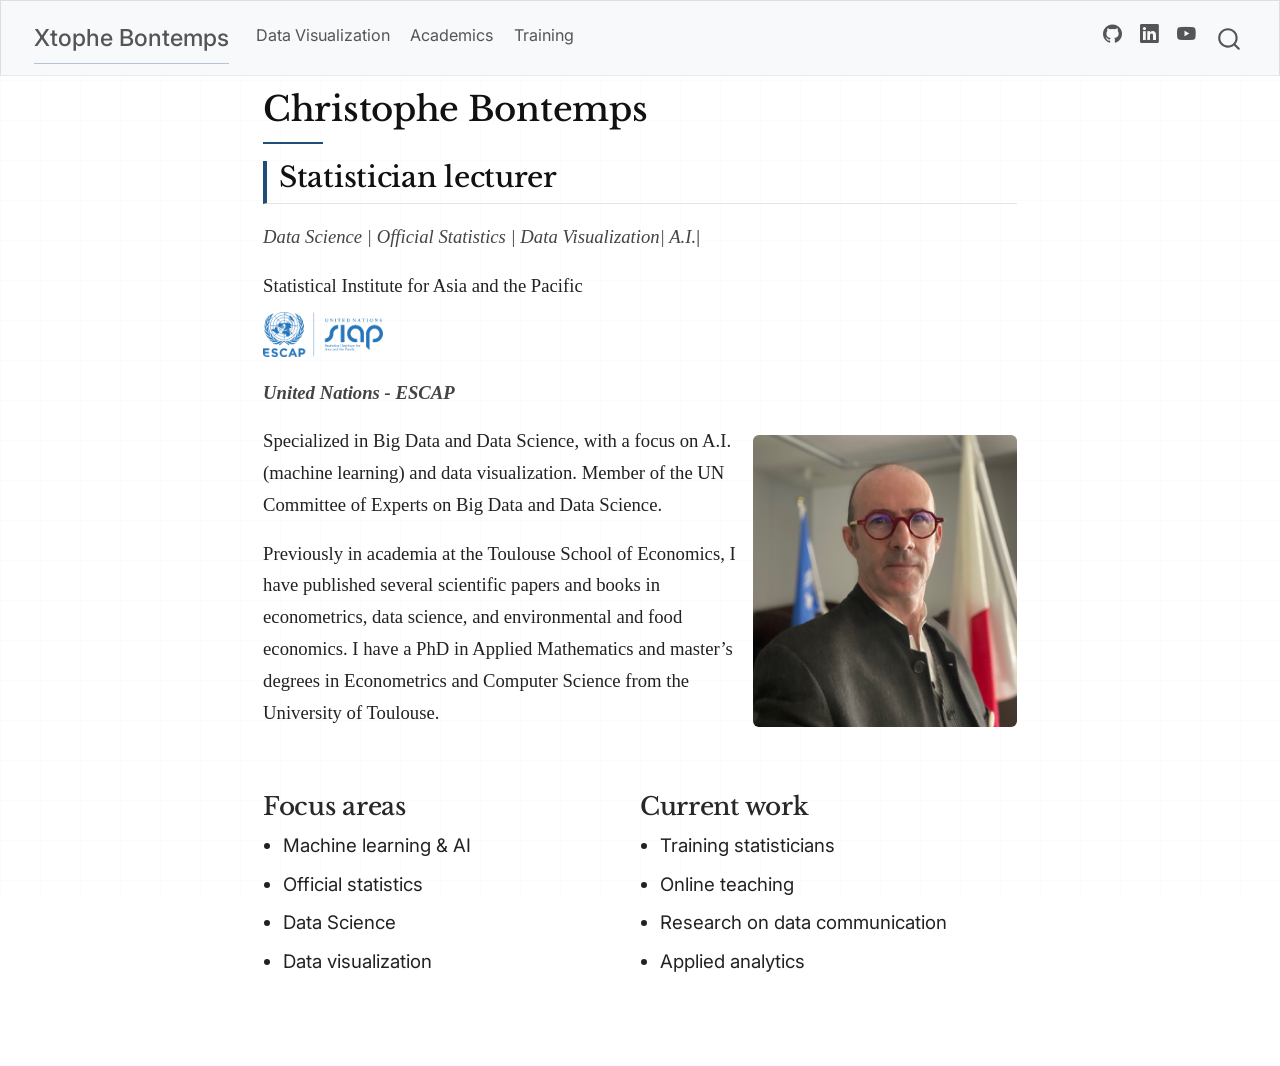
<file: docs/index.html>
<html xmlns="http://www.w3.org/1999/xhtml">    
  <head>      
    <title>Redirect to Xtophe.Bontemps.html</title>      
    <meta http-equiv="refresh" content="0;URL='Xtophe.Bontemps.html'" />    
  </head>    
  <body> 
  </body>  
</html>
</file>
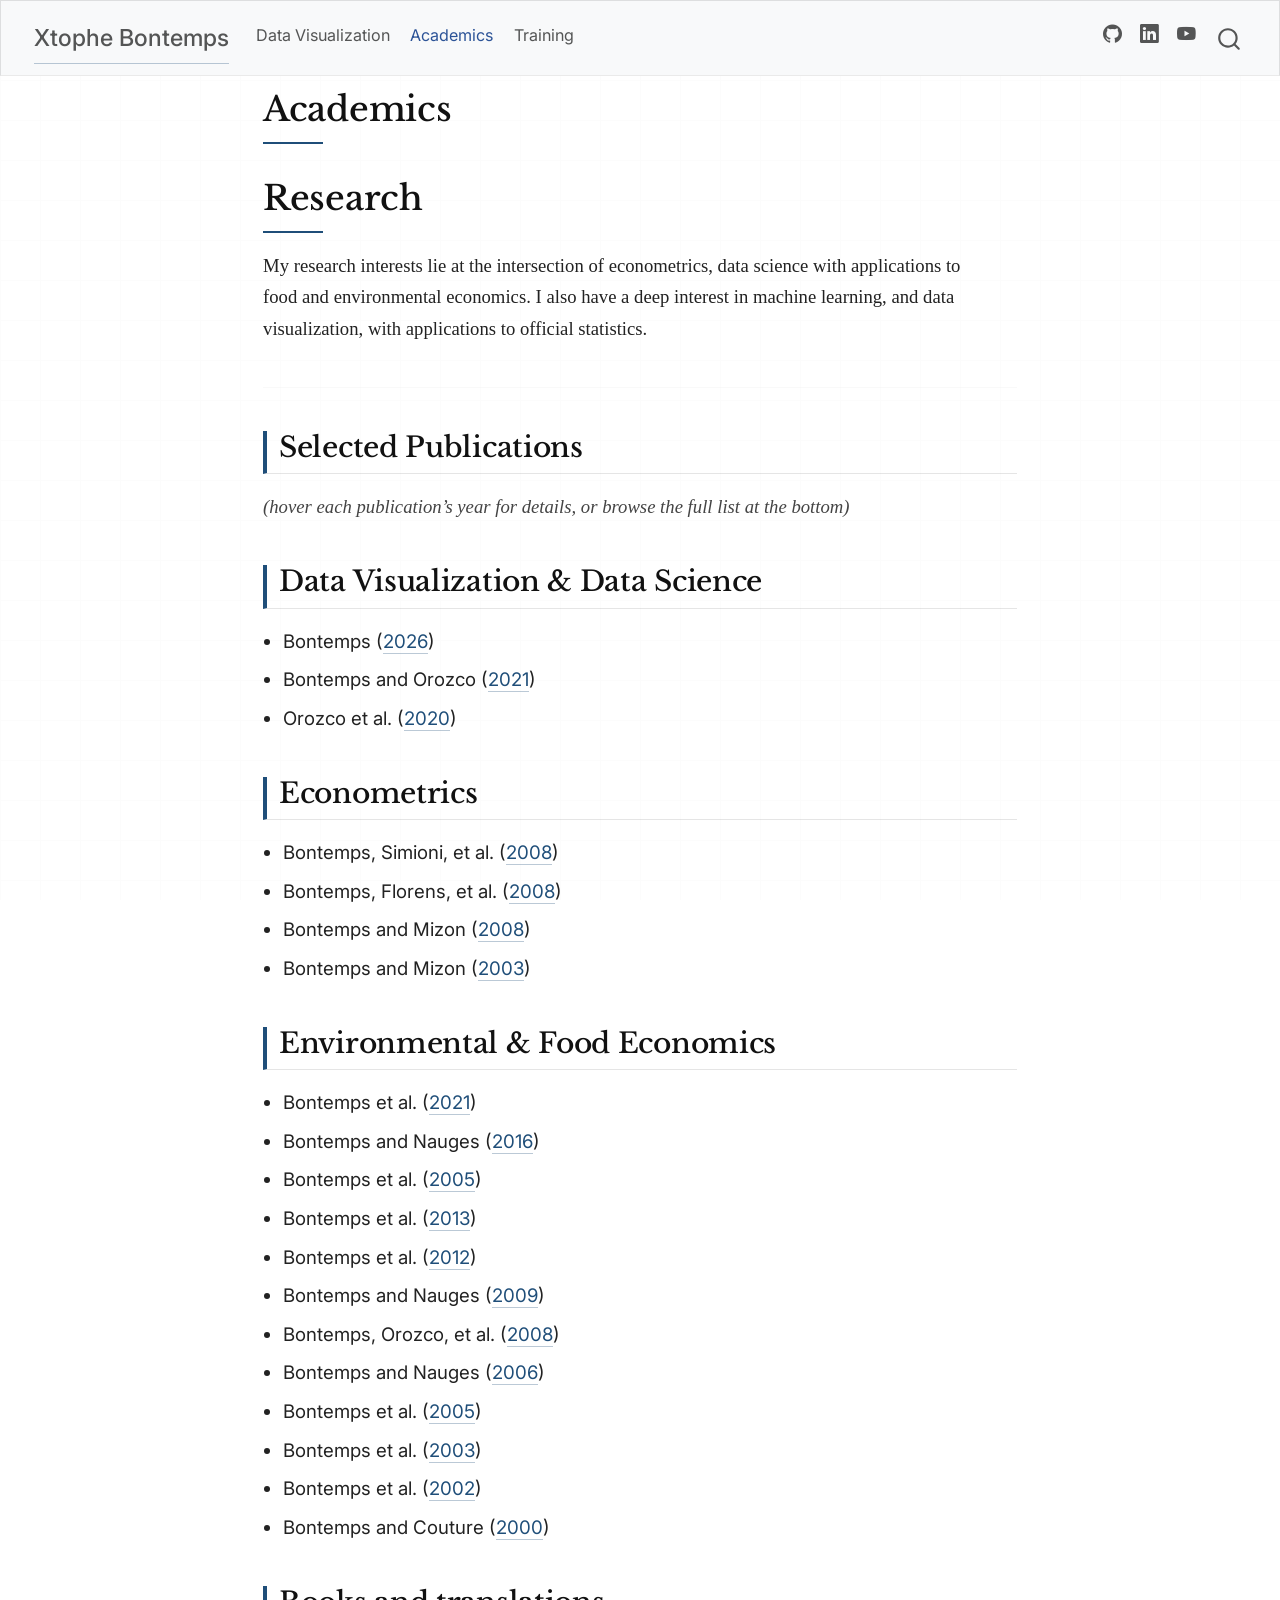
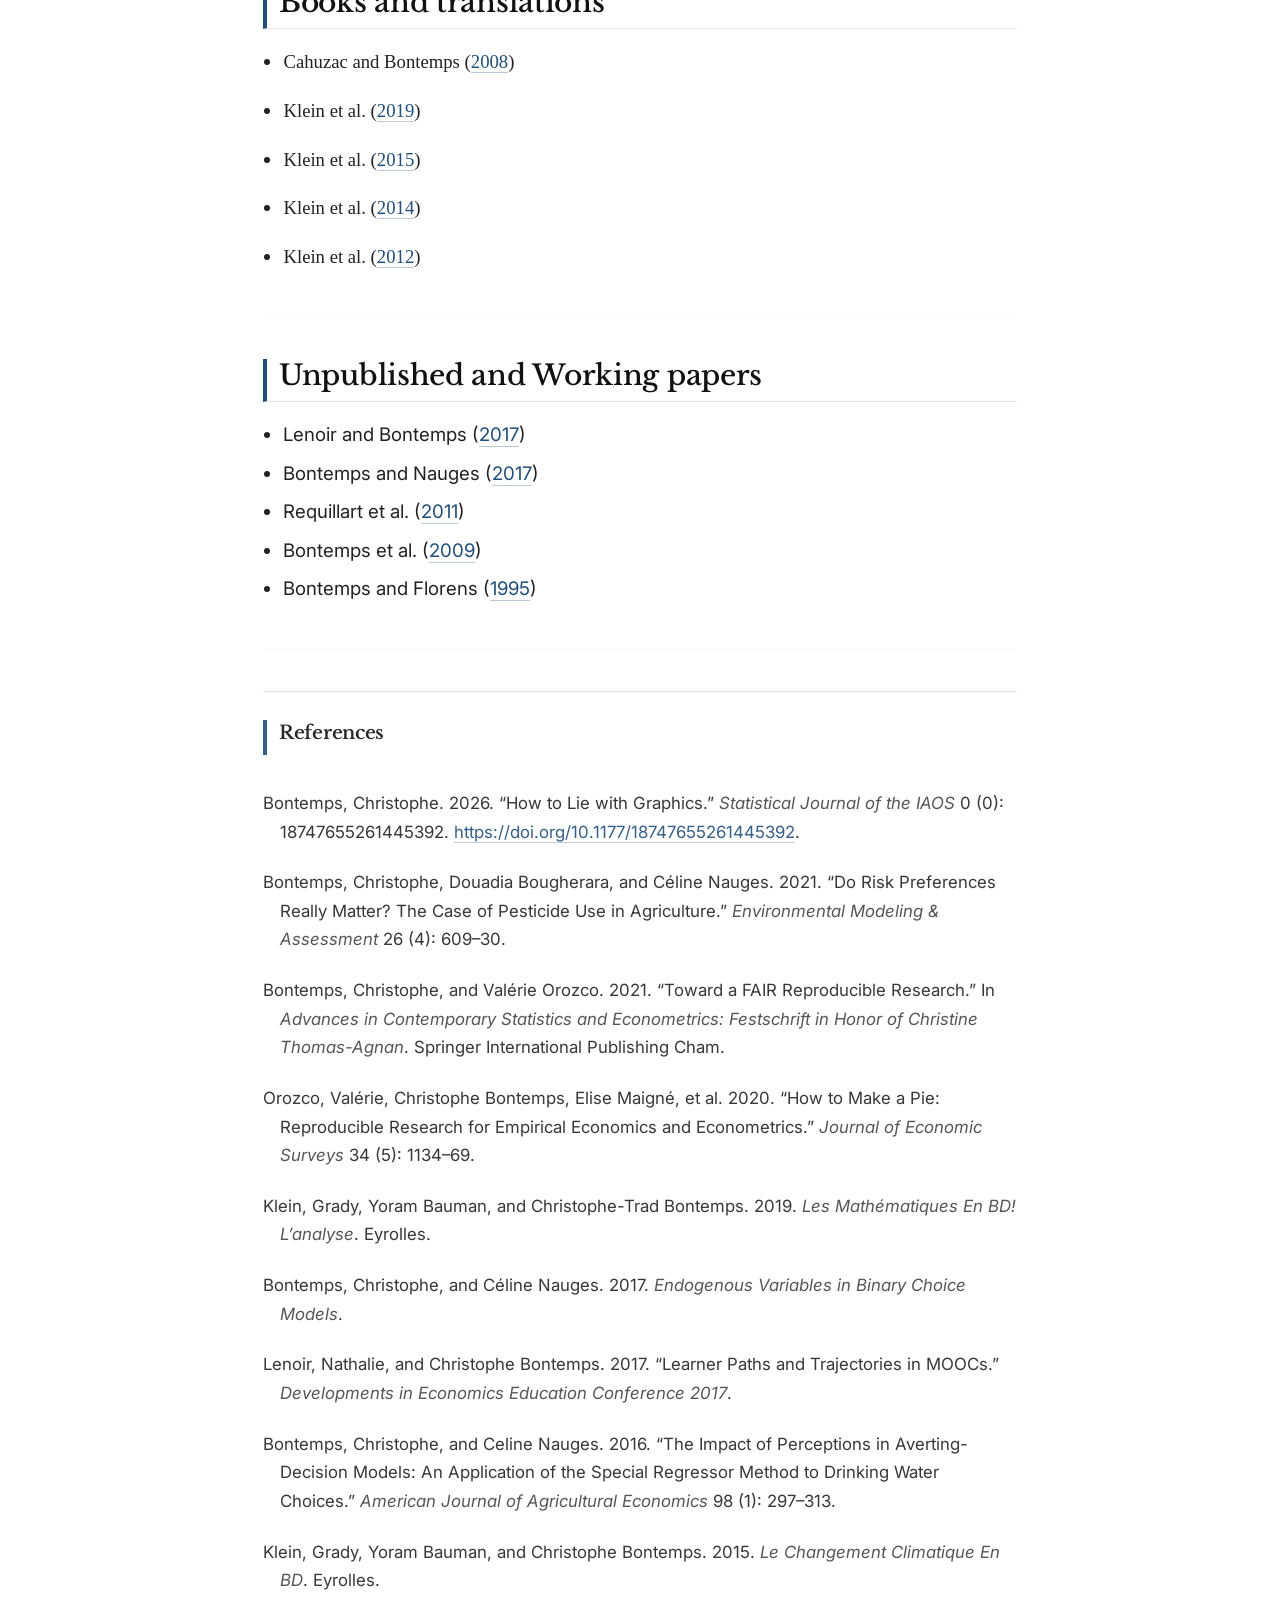
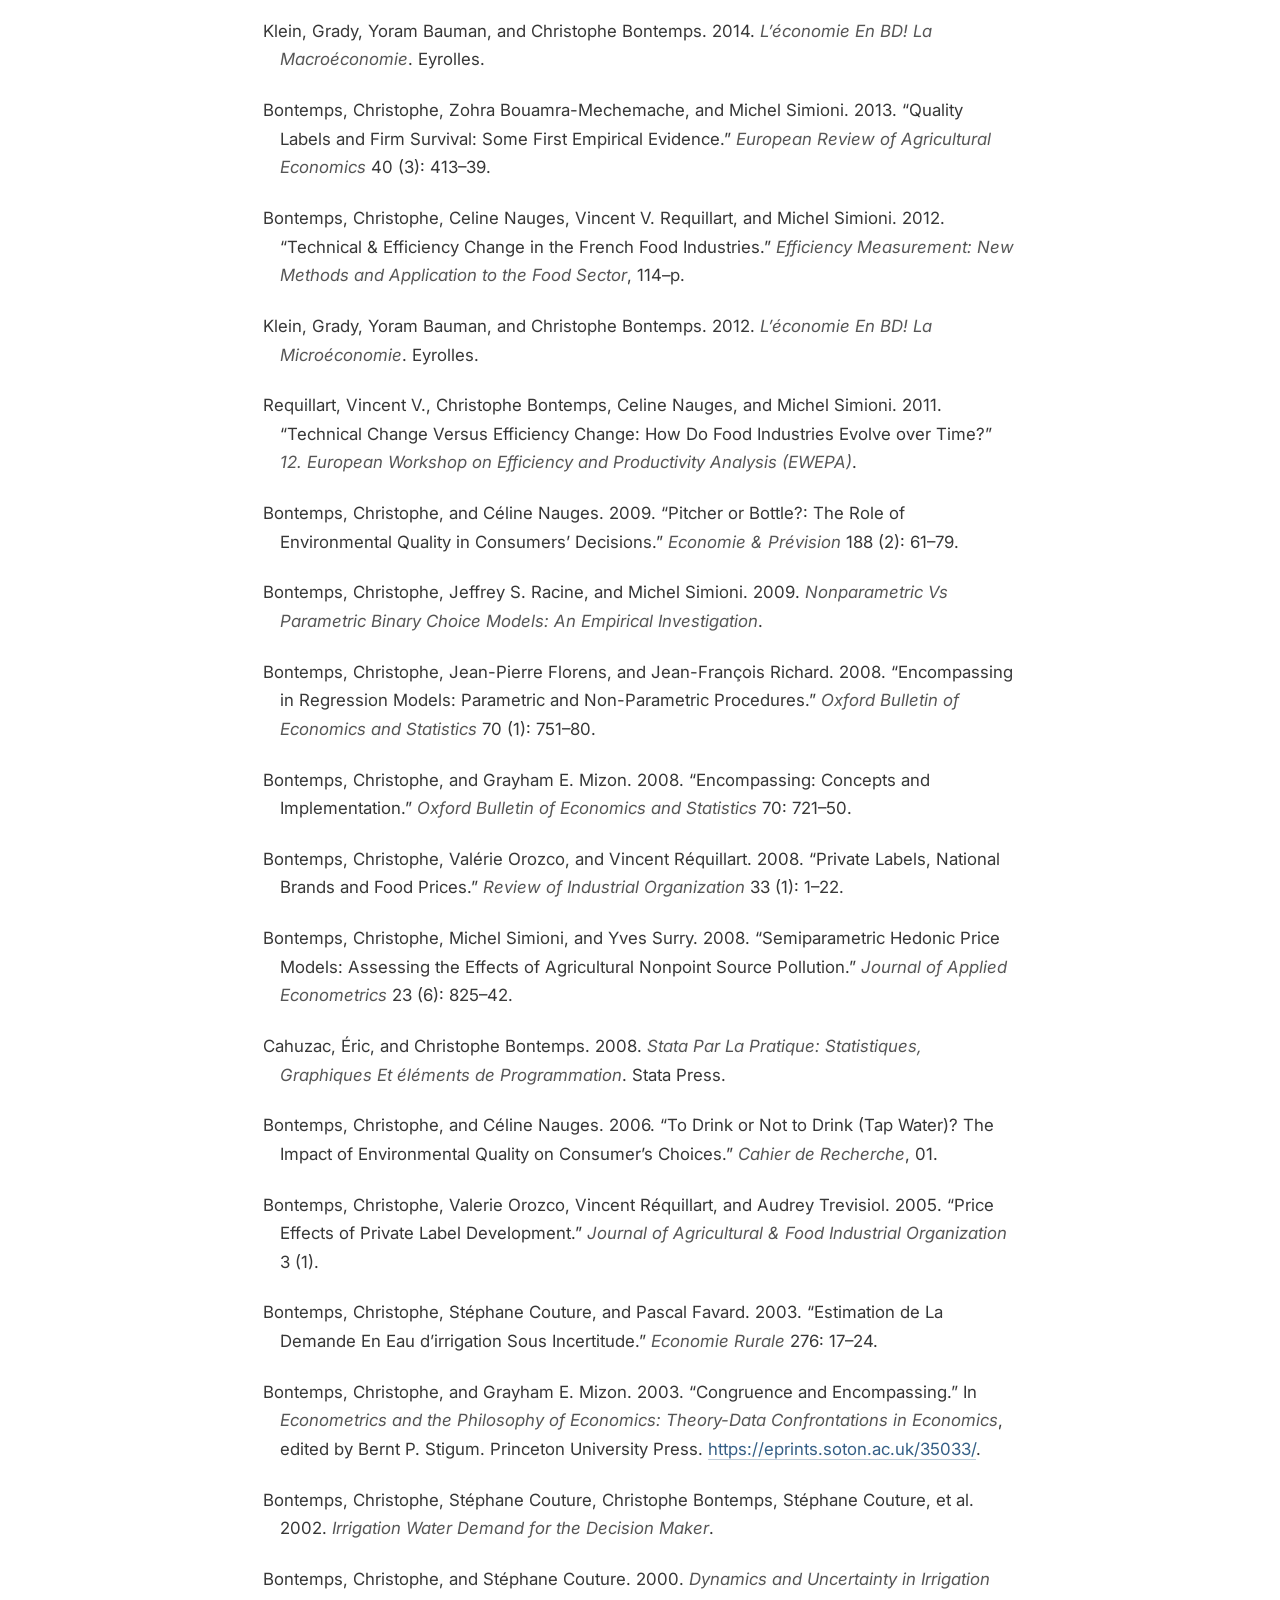
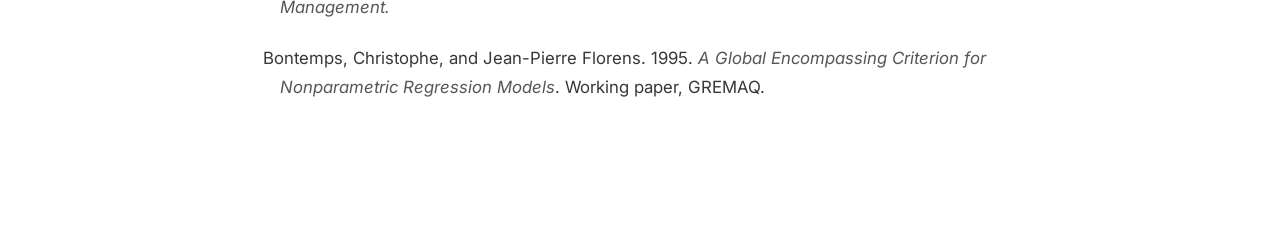
<file: docs/academics.html>
<!DOCTYPE html>
<html xmlns="http://www.w3.org/1999/xhtml" lang="en" xml:lang="en"><head>

<meta charset="utf-8">
<meta name="generator" content="quarto-1.8.25">

<meta name="viewport" content="width=device-width, initial-scale=1.0, user-scalable=yes">


<title>Academics – Xtophe Bontemps</title>
<style>
code{white-space: pre-wrap;}
span.smallcaps{font-variant: small-caps;}
div.columns{display: flex; gap: min(4vw, 1.5em);}
div.column{flex: auto; overflow-x: auto;}
div.hanging-indent{margin-left: 1.5em; text-indent: -1.5em;}
ul.task-list{list-style: none;}
ul.task-list li input[type="checkbox"] {
  width: 0.8em;
  margin: 0 0.8em 0.2em -1em; /* quarto-specific, see https://github.com/quarto-dev/quarto-cli/issues/4556 */ 
  vertical-align: middle;
}
/* CSS for citations */
div.csl-bib-body { }
div.csl-entry {
  clear: both;
}
.hanging-indent div.csl-entry {
  margin-left:2em;
  text-indent:-2em;
}
div.csl-left-margin {
  min-width:2em;
  float:left;
}
div.csl-right-inline {
  margin-left:2em;
  padding-left:1em;
}
div.csl-indent {
  margin-left: 2em;
}</style>


<script src="site_libs/quarto-nav/quarto-nav.js"></script>
<script src="site_libs/clipboard/clipboard.min.js"></script>
<script src="site_libs/quarto-search/autocomplete.umd.js"></script>
<script src="site_libs/quarto-search/fuse.min.js"></script>
<script src="site_libs/quarto-search/quarto-search.js"></script>
<meta name="quarto:offset" content="./">
<script src="site_libs/quarto-html/quarto.js" type="module"></script>
<script src="site_libs/quarto-html/tabsets/tabsets.js" type="module"></script>
<script src="site_libs/quarto-html/axe/axe-check.js" type="module"></script>
<script src="site_libs/quarto-html/popper.min.js"></script>
<script src="site_libs/quarto-html/tippy.umd.min.js"></script>
<script src="site_libs/quarto-html/anchor.min.js"></script>
<link href="site_libs/quarto-html/tippy.css" rel="stylesheet">
<link href="site_libs/quarto-html/quarto-syntax-highlighting-7b89279ff1a6dce999919e0e67d4d9ec.css" rel="stylesheet" id="quarto-text-highlighting-styles">
<script src="site_libs/bootstrap/bootstrap.min.js"></script>
<link href="site_libs/bootstrap/bootstrap-icons.css" rel="stylesheet">
<link href="site_libs/bootstrap/bootstrap-ff9c7afb6f1404417917cb7d0d4af523.min.css" rel="stylesheet" append-hash="true" id="quarto-bootstrap" data-mode="light">
<script id="quarto-search-options" type="application/json">{
  "location": "navbar",
  "copy-button": false,
  "collapse-after": 3,
  "panel-placement": "end",
  "type": "overlay",
  "limit": 50,
  "keyboard-shortcut": [
    "f",
    "/",
    "s"
  ],
  "show-item-context": false,
  "language": {
    "search-no-results-text": "No results",
    "search-matching-documents-text": "matching documents",
    "search-copy-link-title": "Copy link to search",
    "search-hide-matches-text": "Hide additional matches",
    "search-more-match-text": "more match in this document",
    "search-more-matches-text": "more matches in this document",
    "search-clear-button-title": "Clear",
    "search-text-placeholder": "",
    "search-detached-cancel-button-title": "Cancel",
    "search-submit-button-title": "Submit",
    "search-label": "Search"
  }
}</script>


<link rel="stylesheet" href="Mystyle.css">
</head>

<body class="nav-fixed fullcontent quarto-light">

<div id="quarto-search-results"></div>
  <header id="quarto-header" class="headroom fixed-top">
    <nav class="navbar navbar-expand-lg " data-bs-theme="dark">
      <div class="navbar-container container-fluid">
      <div class="navbar-brand-container mx-auto">
    <a href="./index.html" class="navbar-brand navbar-brand-logo">
    </a>
    <a class="navbar-brand" href="./index.html">
    <span class="navbar-title">Xtophe Bontemps</span>
    </a>
  </div>
            <div id="quarto-search" class="" title="Search"></div>
          <button class="navbar-toggler" type="button" data-bs-toggle="collapse" data-bs-target="#navbarCollapse" aria-controls="navbarCollapse" role="menu" aria-expanded="false" aria-label="Toggle navigation" onclick="if (window.quartoToggleHeadroom) { window.quartoToggleHeadroom(); }">
  <span class="navbar-toggler-icon"></span>
</button>
          <div class="collapse navbar-collapse" id="navbarCollapse">
            <ul class="navbar-nav navbar-nav-scroll me-auto">
  <li class="nav-item">
    <a class="nav-link" href="./dataviz.html"> 
<span class="menu-text">Data Visualization</span></a>
  </li>  
  <li class="nav-item">
    <a class="nav-link active" href="./academics.html" aria-current="page"> 
<span class="menu-text">Academics</span></a>
  </li>  
  <li class="nav-item">
    <a class="nav-link" href="./training.html"> 
<span class="menu-text">Training</span></a>
  </li>  
</ul>
            <ul class="navbar-nav navbar-nav-scroll ms-auto">
  <li class="nav-item compact">
    <a class="nav-link" href="https://github.com/XtopheB"> <i class="bi bi-github" role="img">
</i> 
<span class="menu-text"></span></a>
  </li>  
  <li class="nav-item compact">
    <a class="nav-link" href="https://linkedin.com/in/cbontemps/"> <i class="bi bi-linkedin" role="img">
</i> 
<span class="menu-text"></span></a>
  </li>  
  <li class="nav-item compact">
    <a class="nav-link" href="https://www.youtube.com/@xtophebontemps6037/videos/"> <i class="bi bi-youtube" role="img">
</i> 
<span class="menu-text"></span></a>
  </li>  
</ul>
          </div> <!-- /navcollapse -->
            <div class="quarto-navbar-tools">
</div>
      </div> <!-- /container-fluid -->
    </nav>
</header>
<!-- content -->
<div id="quarto-content" class="quarto-container page-columns page-rows-contents page-layout-article page-navbar">
<!-- sidebar -->
<!-- margin-sidebar -->
    
<!-- main -->
<main class="content" id="quarto-document-content">

<header id="title-block-header" class="quarto-title-block default">
<div class="quarto-title">
<h1 class="title">Academics</h1>
</div>



<div class="quarto-title-meta">

    
  
    
  </div>
  


</header>


<section id="research" class="level1">
<h1>Research</h1>
<p>My research interests lie at the intersection of econometrics, data science with applications to food and environmental economics. I also have a deep interest in machine learning, and data visualization, with applications to official statistics.</p>
<hr>
<section id="selected-publications" class="level2">
<h2 class="anchored" data-anchor-id="selected-publications">Selected Publications</h2>
<p><em>(hover each publication’s year for details, or browse the full list at the bottom)</em></p>
</section>
<section id="data-visualization-data-science" class="level2">
<h2 class="anchored" data-anchor-id="data-visualization-data-science">Data Visualization &amp; Data Science</h2>
<ul>
<li><span class="citation" data-cites="bontemps2026">Bontemps (<a href="#ref-bontemps2026" role="doc-biblioref">2026</a>)</span></li>
<li><span class="citation" data-cites="bontemps2021FAIR">Bontemps and Orozco (<a href="#ref-bontemps2021FAIR" role="doc-biblioref">2021</a>)</span></li>
<li><span class="citation" data-cites="orozco2020make">Orozco et al. (<a href="#ref-orozco2020make" role="doc-biblioref">2020</a>)</span></li>
</ul>
</section>
<section id="econometrics" class="level2">
<h2 class="anchored" data-anchor-id="econometrics">Econometrics</h2>
<ul>
<li><span class="citation" data-cites="bontemps2008semiparametric">Bontemps, Simioni, et al. (<a href="#ref-bontemps2008semiparametric" role="doc-biblioref">2008</a>)</span></li>
<li><span class="citation" data-cites="bontemps2008encompassing">Bontemps, Florens, et al. (<a href="#ref-bontemps2008encompassing" role="doc-biblioref">2008</a>)</span></li>
<li><span class="citation" data-cites="bontemps2008concept">Bontemps and Mizon (<a href="#ref-bontemps2008concept" role="doc-biblioref">2008</a>)</span></li>
<li><span class="citation" data-cites="bontemps2003congruence">Bontemps and Mizon (<a href="#ref-bontemps2003congruence" role="doc-biblioref">2003</a>)</span></li>
</ul>
</section>
<section id="environmental-food-economics" class="level2">
<h2 class="anchored" data-anchor-id="environmental-food-economics">Environmental &amp; Food Economics</h2>
<ul>
<li><span class="citation" data-cites="bontemps2021risk">Bontemps et al. (<a href="#ref-bontemps2021risk" role="doc-biblioref">2021</a>)</span></li>
<li><span class="citation" data-cites="bontemps2016impact">Bontemps and Nauges (<a href="#ref-bontemps2016impact" role="doc-biblioref">2016</a>)</span></li>
<li><span class="citation" data-cites="bontemps2005price">Bontemps et al. (<a href="#ref-bontemps2005price" role="doc-biblioref">2005</a>)</span></li>
<li><span class="citation" data-cites="bontemps2013quality">Bontemps et al. (<a href="#ref-bontemps2013quality" role="doc-biblioref">2013</a>)</span></li>
<li><span class="citation" data-cites="bontemps2012technical">Bontemps et al. (<a href="#ref-bontemps2012technical" role="doc-biblioref">2012</a>)</span></li>
<li><span class="citation" data-cites="bontemps2009pitcher">Bontemps and Nauges (<a href="#ref-bontemps2009pitcher" role="doc-biblioref">2009</a>)</span></li>
<li><span class="citation" data-cites="bontemps2008private">Bontemps, Orozco, et al. (<a href="#ref-bontemps2008private" role="doc-biblioref">2008</a>)</span></li>
<li><span class="citation" data-cites="nauges2006drink">Bontemps and Nauges (<a href="#ref-nauges2006drink" role="doc-biblioref">2006</a>)</span></li>
<li><span class="citation" data-cites="bontemps2005price">Bontemps et al. (<a href="#ref-bontemps2005price" role="doc-biblioref">2005</a>)</span></li>
<li><span class="citation" data-cites="bontemps2003estimation">Bontemps et al. (<a href="#ref-bontemps2003estimation" role="doc-biblioref">2003</a>)</span></li>
<li><span class="citation" data-cites="bontemps2002irrigation">Bontemps et al. (<a href="#ref-bontemps2002irrigation" role="doc-biblioref">2002</a>)</span></li>
<li><span class="citation" data-cites="bontemps2000dynamics">Bontemps and Couture (<a href="#ref-bontemps2000dynamics" role="doc-biblioref">2000</a>)</span></li>
</ul>
</section>
<section id="books-and-translations" class="level2">
<h2 class="anchored" data-anchor-id="books-and-translations">Books and translations</h2>
<ul>
<li><p><span class="citation" data-cites="bontempscahuzac2008stata">Cahuzac and Bontemps (<a href="#ref-bontempscahuzac2008stata" role="doc-biblioref">2008</a>)</span></p></li>
<li><p><span class="citation" data-cites="klein2019calculus">Klein et al. (<a href="#ref-klein2019calculus" role="doc-biblioref">2019</a>)</span></p></li>
<li><p><span class="citation" data-cites="klein2015climate">Klein et al. (<a href="#ref-klein2015climate" role="doc-biblioref">2015</a>)</span></p></li>
<li><p><span class="citation" data-cites="klein2014macro">Klein et al. (<a href="#ref-klein2014macro" role="doc-biblioref">2014</a>)</span></p></li>
<li><p><span class="citation" data-cites="klein2012micro">Klein et al. (<a href="#ref-klein2012micro" role="doc-biblioref">2012</a>)</span></p></li>
</ul>
<hr>
</section>
<section id="unpublished-and-working-papers" class="level2">
<h2 class="anchored" data-anchor-id="unpublished-and-working-papers">Unpublished and Working papers</h2>
<ul>
<li><span class="citation" data-cites="lenoir2017learner">Lenoir and Bontemps (<a href="#ref-lenoir2017learner" role="doc-biblioref">2017</a>)</span></li>
<li><span class="citation" data-cites="bontemps2017endogenous">Bontemps and Nauges (<a href="#ref-bontemps2017endogenous" role="doc-biblioref">2017</a>)</span></li>
<li><span class="citation" data-cites="requillart2011technical">Requillart et al. (<a href="#ref-requillart2011technical" role="doc-biblioref">2011</a>)</span></li>
<li><span class="citation" data-cites="bontemps2009nonparametric">Bontemps et al. (<a href="#ref-bontemps2009nonparametric" role="doc-biblioref">2009</a>)</span></li>
<li><span class="citation" data-cites="bontemps1995global">Bontemps and Florens (<a href="#ref-bontemps1995global" role="doc-biblioref">1995</a>)</span></li>
</ul>
<hr>
<div class="references">

</div>


</section>
</section>
<section id="bibliography" class="level1 unnumbered">


</section>

<div id="quarto-appendix" class="default"><section class="quarto-appendix-contents" role="doc-bibliography" id="quarto-bibliography"><h2 class="anchored quarto-appendix-heading">References</h2><div id="refs" class="references csl-bib-body hanging-indent" role="list">
<div id="ref-bontemps2026" class="csl-entry" role="listitem">
Bontemps, Christophe. 2026. <span>“How to Lie with Graphics.”</span> <em>Statistical Journal of the IAOS</em> 0 (0): 18747655261445392. <a href="https://doi.org/10.1177/18747655261445392">https://doi.org/10.1177/18747655261445392</a>.
</div>
<div id="ref-bontemps2021risk" class="csl-entry" role="listitem">
Bontemps, Christophe, Douadia Bougherara, and Céline Nauges. 2021. <span>“Do Risk Preferences Really Matter? The Case of Pesticide Use in Agriculture.”</span> <em>Environmental Modeling &amp; Assessment</em> 26 (4): 609–30.
</div>
<div id="ref-bontemps2021FAIR" class="csl-entry" role="listitem">
Bontemps, Christophe, and Valérie Orozco. 2021. <span>“Toward a FAIR Reproducible Research.”</span> In <em>Advances in Contemporary Statistics and Econometrics: Festschrift in Honor of Christine Thomas-Agnan</em>. Springer International Publishing Cham.
</div>
<div id="ref-orozco2020make" class="csl-entry" role="listitem">
Orozco, Valérie, Christophe Bontemps, Elise Maigné, et al. 2020. <span>“How to Make a Pie: Reproducible Research for Empirical Economics and Econometrics.”</span> <em>Journal of Economic Surveys</em> 34 (5): 1134–69.
</div>
<div id="ref-klein2019calculus" class="csl-entry" role="listitem">
Klein, Grady, Yoram Bauman, and Christophe-Trad Bontemps. 2019. <em>Les Mathématiques En BD! L’analyse</em>. Eyrolles.
</div>
<div id="ref-bontemps2017endogenous" class="csl-entry" role="listitem">
Bontemps, Christophe, and Céline Nauges. 2017. <em>Endogenous Variables in Binary Choice Models</em>.
</div>
<div id="ref-lenoir2017learner" class="csl-entry" role="listitem">
Lenoir, Nathalie, and Christophe Bontemps. 2017. <span>“Learner Paths and Trajectories in MOOCs.”</span> <em>Developments in Economics Education Conference 2017</em>.
</div>
<div id="ref-bontemps2016impact" class="csl-entry" role="listitem">
Bontemps, Christophe, and Celine Nauges. 2016. <span>“The Impact of Perceptions in Averting-Decision Models: An Application of the Special Regressor Method to Drinking Water Choices.”</span> <em>American Journal of Agricultural Economics</em> 98 (1): 297–313.
</div>
<div id="ref-klein2015climate" class="csl-entry" role="listitem">
Klein, Grady, Yoram Bauman, and Christophe Bontemps. 2015. <em>Le Changement Climatique En BD</em>. Eyrolles.
</div>
<div id="ref-klein2014macro" class="csl-entry" role="listitem">
Klein, Grady, Yoram Bauman, and Christophe Bontemps. 2014. <em>L’<span>é</span>conomie En BD! La Macro<span>é</span>conomie</em>. Eyrolles.
</div>
<div id="ref-bontemps2013quality" class="csl-entry" role="listitem">
Bontemps, Christophe, Zohra Bouamra-Mechemache, and Michel Simioni. 2013. <span>“Quality Labels and Firm Survival: Some First Empirical Evidence.”</span> <em>European Review of Agricultural Economics</em> 40 (3): 413–39.
</div>
<div id="ref-bontemps2012technical" class="csl-entry" role="listitem">
Bontemps, Christophe, Celine Nauges, Vincent V. Requillart, and Michel Simioni. 2012. <span>“Technical &amp; Efficiency Change in the French Food Industries.”</span> <em>Efficiency Measurement: New Methods and Application to the Food Sector</em>, 114–p.
</div>
<div id="ref-klein2012micro" class="csl-entry" role="listitem">
Klein, Grady, Yoram Bauman, and Christophe Bontemps. 2012. <em>L’<span>é</span>conomie En BD! La Micro<span>é</span>conomie</em>. Eyrolles.
</div>
<div id="ref-requillart2011technical" class="csl-entry" role="listitem">
Requillart, Vincent V., Christophe Bontemps, Celine Nauges, and Michel Simioni. 2011. <span>“Technical Change Versus Efficiency Change: How Do Food Industries Evolve over Time?”</span> <em>12. European Workshop on Efficiency and Productivity Analysis (EWEPA)</em>.
</div>
<div id="ref-bontemps2009pitcher" class="csl-entry" role="listitem">
Bontemps, Christophe, and Céline Nauges. 2009. <span>“Pitcher or Bottle?: The Role of Environmental Quality in Consumers’ Decisions.”</span> <em>Economie &amp; Pr<span>é</span>vision</em> 188 (2): 61–79.
</div>
<div id="ref-bontemps2009nonparametric" class="csl-entry" role="listitem">
Bontemps, Christophe, Jeffrey S. Racine, and Michel Simioni. 2009. <em>Nonparametric Vs Parametric Binary Choice Models: An Empirical Investigation</em>.
</div>
<div id="ref-bontemps2008encompassing" class="csl-entry" role="listitem">
Bontemps, Christophe, Jean-Pierre Florens, and Jean-François Richard. 2008. <span>“Encompassing in Regression Models: Parametric and Non-Parametric Procedures.”</span> <em>Oxford Bulletin of Economics and Statistics</em> 70 (1): 751–80.
</div>
<div id="ref-bontemps2008concept" class="csl-entry" role="listitem">
Bontemps, Christophe, and Grayham E. Mizon. 2008. <span>“Encompassing: Concepts and Implementation.”</span> <em>Oxford Bulletin of Economics and Statistics</em> 70: 721–50.
</div>
<div id="ref-bontemps2008private" class="csl-entry" role="listitem">
Bontemps, Christophe, Valérie Orozco, and Vincent Réquillart. 2008. <span>“Private Labels, National Brands and Food Prices.”</span> <em>Review of Industrial Organization</em> 33 (1): 1–22.
</div>
<div id="ref-bontemps2008semiparametric" class="csl-entry" role="listitem">
Bontemps, Christophe, Michel Simioni, and Yves Surry. 2008. <span>“Semiparametric Hedonic Price Models: Assessing the Effects of Agricultural Nonpoint Source Pollution.”</span> <em>Journal of Applied Econometrics</em> 23 (6): 825–42.
</div>
<div id="ref-bontempscahuzac2008stata" class="csl-entry" role="listitem">
Cahuzac, Éric, and Christophe Bontemps. 2008. <em>Stata Par La Pratique: Statistiques, Graphiques Et <span class="nocase">é</span>l<span>é</span>ments de Programmation</em>. Stata Press.
</div>
<div id="ref-nauges2006drink" class="csl-entry" role="listitem">
Bontemps, Christophe, and Céline Nauges. 2006. <span>“To Drink or Not to Drink (Tap Water)? The Impact of Environmental Quality on Consumer’s Choices.”</span> <em>Cahier de Recherche</em>, 01.
</div>
<div id="ref-bontemps2005price" class="csl-entry" role="listitem">
Bontemps, Christophe, Valerie Orozco, Vincent Réquillart, and Audrey Trevisiol. 2005. <span>“Price Effects of Private Label Development.”</span> <em>Journal of Agricultural &amp; Food Industrial Organization</em> 3 (1).
</div>
<div id="ref-bontemps2003estimation" class="csl-entry" role="listitem">
Bontemps, Christophe, Stéphane Couture, and Pascal Favard. 2003. <span>“Estimation de La Demande En Eau d’irrigation Sous Incertitude.”</span> <em>Economie Rurale</em> 276: 17–24.
</div>
<div id="ref-bontemps2003congruence" class="csl-entry" role="listitem">
Bontemps, Christophe, and Grayham E. Mizon. 2003. <span>“Congruence and Encompassing.”</span> In <em>Econometrics and the Philosophy of Economics: Theory-Data Confrontations in Economics</em>, edited by Bernt P. Stigum. Princeton University Press. <a href="https://eprints.soton.ac.uk/35033/">https://eprints.soton.ac.uk/35033/</a>.
</div>
<div id="ref-bontemps2002irrigation" class="csl-entry" role="listitem">
Bontemps, Christophe, Stéphane Couture, Christophe Bontemps, Stéphane Couture, et al. 2002. <em>Irrigation Water Demand for the Decision Maker</em>.
</div>
<div id="ref-bontemps2000dynamics" class="csl-entry" role="listitem">
Bontemps, Christophe, and Stéphane Couture. 2000. <em>Dynamics and Uncertainty in Irrigation Management.</em>
</div>
<div id="ref-bontemps1995global" class="csl-entry" role="listitem">
Bontemps, Christophe, and Jean-Pierre Florens. 1995. <em>A Global Encompassing Criterion for Nonparametric Regression Models</em>. Working paper, GREMAQ.
</div>
</div></section></div></main> <!-- /main -->
<script id="quarto-html-after-body" type="application/javascript">
  window.document.addEventListener("DOMContentLoaded", function (event) {
    const icon = "";
    const anchorJS = new window.AnchorJS();
    anchorJS.options = {
      placement: 'right',
      icon: icon
    };
    anchorJS.add('.anchored');
    const isCodeAnnotation = (el) => {
      for (const clz of el.classList) {
        if (clz.startsWith('code-annotation-')) {                     
          return true;
        }
      }
      return false;
    }
    const onCopySuccess = function(e) {
      // button target
      const button = e.trigger;
      // don't keep focus
      button.blur();
      // flash "checked"
      button.classList.add('code-copy-button-checked');
      var currentTitle = button.getAttribute("title");
      button.setAttribute("title", "Copied!");
      let tooltip;
      if (window.bootstrap) {
        button.setAttribute("data-bs-toggle", "tooltip");
        button.setAttribute("data-bs-placement", "left");
        button.setAttribute("data-bs-title", "Copied!");
        tooltip = new bootstrap.Tooltip(button, 
          { trigger: "manual", 
            customClass: "code-copy-button-tooltip",
            offset: [0, -8]});
        tooltip.show();    
      }
      setTimeout(function() {
        if (tooltip) {
          tooltip.hide();
          button.removeAttribute("data-bs-title");
          button.removeAttribute("data-bs-toggle");
          button.removeAttribute("data-bs-placement");
        }
        button.setAttribute("title", currentTitle);
        button.classList.remove('code-copy-button-checked');
      }, 1000);
      // clear code selection
      e.clearSelection();
    }
    const getTextToCopy = function(trigger) {
      const outerScaffold = trigger.parentElement.cloneNode(true);
      const codeEl = outerScaffold.querySelector('code');
      for (const childEl of codeEl.children) {
        if (isCodeAnnotation(childEl)) {
          childEl.remove();
        }
      }
      return codeEl.innerText;
    }
    const clipboard = new window.ClipboardJS('.code-copy-button:not([data-in-quarto-modal])', {
      text: getTextToCopy
    });
    clipboard.on('success', onCopySuccess);
    if (window.document.getElementById('quarto-embedded-source-code-modal')) {
      const clipboardModal = new window.ClipboardJS('.code-copy-button[data-in-quarto-modal]', {
        text: getTextToCopy,
        container: window.document.getElementById('quarto-embedded-source-code-modal')
      });
      clipboardModal.on('success', onCopySuccess);
    }
      var localhostRegex = new RegExp(/^(?:http|https):\/\/localhost\:?[0-9]*\//);
      var mailtoRegex = new RegExp(/^mailto:/);
        var filterRegex = new RegExp('/' + window.location.host + '/');
      var isInternal = (href) => {
          return filterRegex.test(href) || localhostRegex.test(href) || mailtoRegex.test(href);
      }
      // Inspect non-navigation links and adorn them if external
     var links = window.document.querySelectorAll('a[href]:not(.nav-link):not(.navbar-brand):not(.toc-action):not(.sidebar-link):not(.sidebar-item-toggle):not(.pagination-link):not(.no-external):not([aria-hidden]):not(.dropdown-item):not(.quarto-navigation-tool):not(.about-link)');
      for (var i=0; i<links.length; i++) {
        const link = links[i];
        if (!isInternal(link.href)) {
          // undo the damage that might have been done by quarto-nav.js in the case of
          // links that we want to consider external
          if (link.dataset.originalHref !== undefined) {
            link.href = link.dataset.originalHref;
          }
        }
      }
    function tippyHover(el, contentFn, onTriggerFn, onUntriggerFn) {
      const config = {
        allowHTML: true,
        maxWidth: 500,
        delay: 100,
        arrow: false,
        appendTo: function(el) {
            return el.parentElement;
        },
        interactive: true,
        interactiveBorder: 10,
        theme: 'quarto',
        placement: 'bottom-start',
      };
      if (contentFn) {
        config.content = contentFn;
      }
      if (onTriggerFn) {
        config.onTrigger = onTriggerFn;
      }
      if (onUntriggerFn) {
        config.onUntrigger = onUntriggerFn;
      }
      window.tippy(el, config); 
    }
    const noterefs = window.document.querySelectorAll('a[role="doc-noteref"]');
    for (var i=0; i<noterefs.length; i++) {
      const ref = noterefs[i];
      tippyHover(ref, function() {
        // use id or data attribute instead here
        let href = ref.getAttribute('data-footnote-href') || ref.getAttribute('href');
        try { href = new URL(href).hash; } catch {}
        const id = href.replace(/^#\/?/, "");
        const note = window.document.getElementById(id);
        if (note) {
          return note.innerHTML;
        } else {
          return "";
        }
      });
    }
    const xrefs = window.document.querySelectorAll('a.quarto-xref');
    const processXRef = (id, note) => {
      // Strip column container classes
      const stripColumnClz = (el) => {
        el.classList.remove("page-full", "page-columns");
        if (el.children) {
          for (const child of el.children) {
            stripColumnClz(child);
          }
        }
      }
      stripColumnClz(note)
      if (id === null || id.startsWith('sec-')) {
        // Special case sections, only their first couple elements
        const container = document.createElement("div");
        if (note.children && note.children.length > 2) {
          container.appendChild(note.children[0].cloneNode(true));
          for (let i = 1; i < note.children.length; i++) {
            const child = note.children[i];
            if (child.tagName === "P" && child.innerText === "") {
              continue;
            } else {
              container.appendChild(child.cloneNode(true));
              break;
            }
          }
          if (window.Quarto?.typesetMath) {
            window.Quarto.typesetMath(container);
          }
          return container.innerHTML
        } else {
          if (window.Quarto?.typesetMath) {
            window.Quarto.typesetMath(note);
          }
          return note.innerHTML;
        }
      } else {
        // Remove any anchor links if they are present
        const anchorLink = note.querySelector('a.anchorjs-link');
        if (anchorLink) {
          anchorLink.remove();
        }
        if (window.Quarto?.typesetMath) {
          window.Quarto.typesetMath(note);
        }
        if (note.classList.contains("callout")) {
          return note.outerHTML;
        } else {
          return note.innerHTML;
        }
      }
    }
    for (var i=0; i<xrefs.length; i++) {
      const xref = xrefs[i];
      tippyHover(xref, undefined, function(instance) {
        instance.disable();
        let url = xref.getAttribute('href');
        let hash = undefined; 
        if (url.startsWith('#')) {
          hash = url;
        } else {
          try { hash = new URL(url).hash; } catch {}
        }
        if (hash) {
          const id = hash.replace(/^#\/?/, "");
          const note = window.document.getElementById(id);
          if (note !== null) {
            try {
              const html = processXRef(id, note.cloneNode(true));
              instance.setContent(html);
            } finally {
              instance.enable();
              instance.show();
            }
          } else {
            // See if we can fetch this
            fetch(url.split('#')[0])
            .then(res => res.text())
            .then(html => {
              const parser = new DOMParser();
              const htmlDoc = parser.parseFromString(html, "text/html");
              const note = htmlDoc.getElementById(id);
              if (note !== null) {
                const html = processXRef(id, note);
                instance.setContent(html);
              } 
            }).finally(() => {
              instance.enable();
              instance.show();
            });
          }
        } else {
          // See if we can fetch a full url (with no hash to target)
          // This is a special case and we should probably do some content thinning / targeting
          fetch(url)
          .then(res => res.text())
          .then(html => {
            const parser = new DOMParser();
            const htmlDoc = parser.parseFromString(html, "text/html");
            const note = htmlDoc.querySelector('main.content');
            if (note !== null) {
              // This should only happen for chapter cross references
              // (since there is no id in the URL)
              // remove the first header
              if (note.children.length > 0 && note.children[0].tagName === "HEADER") {
                note.children[0].remove();
              }
              const html = processXRef(null, note);
              instance.setContent(html);
            } 
          }).finally(() => {
            instance.enable();
            instance.show();
          });
        }
      }, function(instance) {
      });
    }
        let selectedAnnoteEl;
        const selectorForAnnotation = ( cell, annotation) => {
          let cellAttr = 'data-code-cell="' + cell + '"';
          let lineAttr = 'data-code-annotation="' +  annotation + '"';
          const selector = 'span[' + cellAttr + '][' + lineAttr + ']';
          return selector;
        }
        const selectCodeLines = (annoteEl) => {
          const doc = window.document;
          const targetCell = annoteEl.getAttribute("data-target-cell");
          const targetAnnotation = annoteEl.getAttribute("data-target-annotation");
          const annoteSpan = window.document.querySelector(selectorForAnnotation(targetCell, targetAnnotation));
          const lines = annoteSpan.getAttribute("data-code-lines").split(",");
          const lineIds = lines.map((line) => {
            return targetCell + "-" + line;
          })
          let top = null;
          let height = null;
          let parent = null;
          if (lineIds.length > 0) {
              //compute the position of the single el (top and bottom and make a div)
              const el = window.document.getElementById(lineIds[0]);
              top = el.offsetTop;
              height = el.offsetHeight;
              parent = el.parentElement.parentElement;
            if (lineIds.length > 1) {
              const lastEl = window.document.getElementById(lineIds[lineIds.length - 1]);
              const bottom = lastEl.offsetTop + lastEl.offsetHeight;
              height = bottom - top;
            }
            if (top !== null && height !== null && parent !== null) {
              // cook up a div (if necessary) and position it 
              let div = window.document.getElementById("code-annotation-line-highlight");
              if (div === null) {
                div = window.document.createElement("div");
                div.setAttribute("id", "code-annotation-line-highlight");
                div.style.position = 'absolute';
                parent.appendChild(div);
              }
              div.style.top = top - 2 + "px";
              div.style.height = height + 4 + "px";
              div.style.left = 0;
              let gutterDiv = window.document.getElementById("code-annotation-line-highlight-gutter");
              if (gutterDiv === null) {
                gutterDiv = window.document.createElement("div");
                gutterDiv.setAttribute("id", "code-annotation-line-highlight-gutter");
                gutterDiv.style.position = 'absolute';
                const codeCell = window.document.getElementById(targetCell);
                const gutter = codeCell.querySelector('.code-annotation-gutter');
                gutter.appendChild(gutterDiv);
              }
              gutterDiv.style.top = top - 2 + "px";
              gutterDiv.style.height = height + 4 + "px";
            }
            selectedAnnoteEl = annoteEl;
          }
        };
        const unselectCodeLines = () => {
          const elementsIds = ["code-annotation-line-highlight", "code-annotation-line-highlight-gutter"];
          elementsIds.forEach((elId) => {
            const div = window.document.getElementById(elId);
            if (div) {
              div.remove();
            }
          });
          selectedAnnoteEl = undefined;
        };
          // Handle positioning of the toggle
      window.addEventListener(
        "resize",
        throttle(() => {
          elRect = undefined;
          if (selectedAnnoteEl) {
            selectCodeLines(selectedAnnoteEl);
          }
        }, 10)
      );
      function throttle(fn, ms) {
      let throttle = false;
      let timer;
        return (...args) => {
          if(!throttle) { // first call gets through
              fn.apply(this, args);
              throttle = true;
          } else { // all the others get throttled
              if(timer) clearTimeout(timer); // cancel #2
              timer = setTimeout(() => {
                fn.apply(this, args);
                timer = throttle = false;
              }, ms);
          }
        };
      }
        // Attach click handler to the DT
        const annoteDls = window.document.querySelectorAll('dt[data-target-cell]');
        for (const annoteDlNode of annoteDls) {
          annoteDlNode.addEventListener('click', (event) => {
            const clickedEl = event.target;
            if (clickedEl !== selectedAnnoteEl) {
              unselectCodeLines();
              const activeEl = window.document.querySelector('dt[data-target-cell].code-annotation-active');
              if (activeEl) {
                activeEl.classList.remove('code-annotation-active');
              }
              selectCodeLines(clickedEl);
              clickedEl.classList.add('code-annotation-active');
            } else {
              // Unselect the line
              unselectCodeLines();
              clickedEl.classList.remove('code-annotation-active');
            }
          });
        }
    const findCites = (el) => {
      const parentEl = el.parentElement;
      if (parentEl) {
        const cites = parentEl.dataset.cites;
        if (cites) {
          return {
            el,
            cites: cites.split(' ')
          };
        } else {
          return findCites(el.parentElement)
        }
      } else {
        return undefined;
      }
    };
    var bibliorefs = window.document.querySelectorAll('a[role="doc-biblioref"]');
    for (var i=0; i<bibliorefs.length; i++) {
      const ref = bibliorefs[i];
      const citeInfo = findCites(ref);
      if (citeInfo) {
        tippyHover(citeInfo.el, function() {
          var popup = window.document.createElement('div');
          citeInfo.cites.forEach(function(cite) {
            var citeDiv = window.document.createElement('div');
            citeDiv.classList.add('hanging-indent');
            citeDiv.classList.add('csl-entry');
            var biblioDiv = window.document.getElementById('ref-' + cite);
            if (biblioDiv) {
              citeDiv.innerHTML = biblioDiv.innerHTML;
            }
            popup.appendChild(citeDiv);
          });
          return popup.innerHTML;
        });
      }
    }
  });
  </script>
</div> <!-- /content -->




</body></html>
</file>
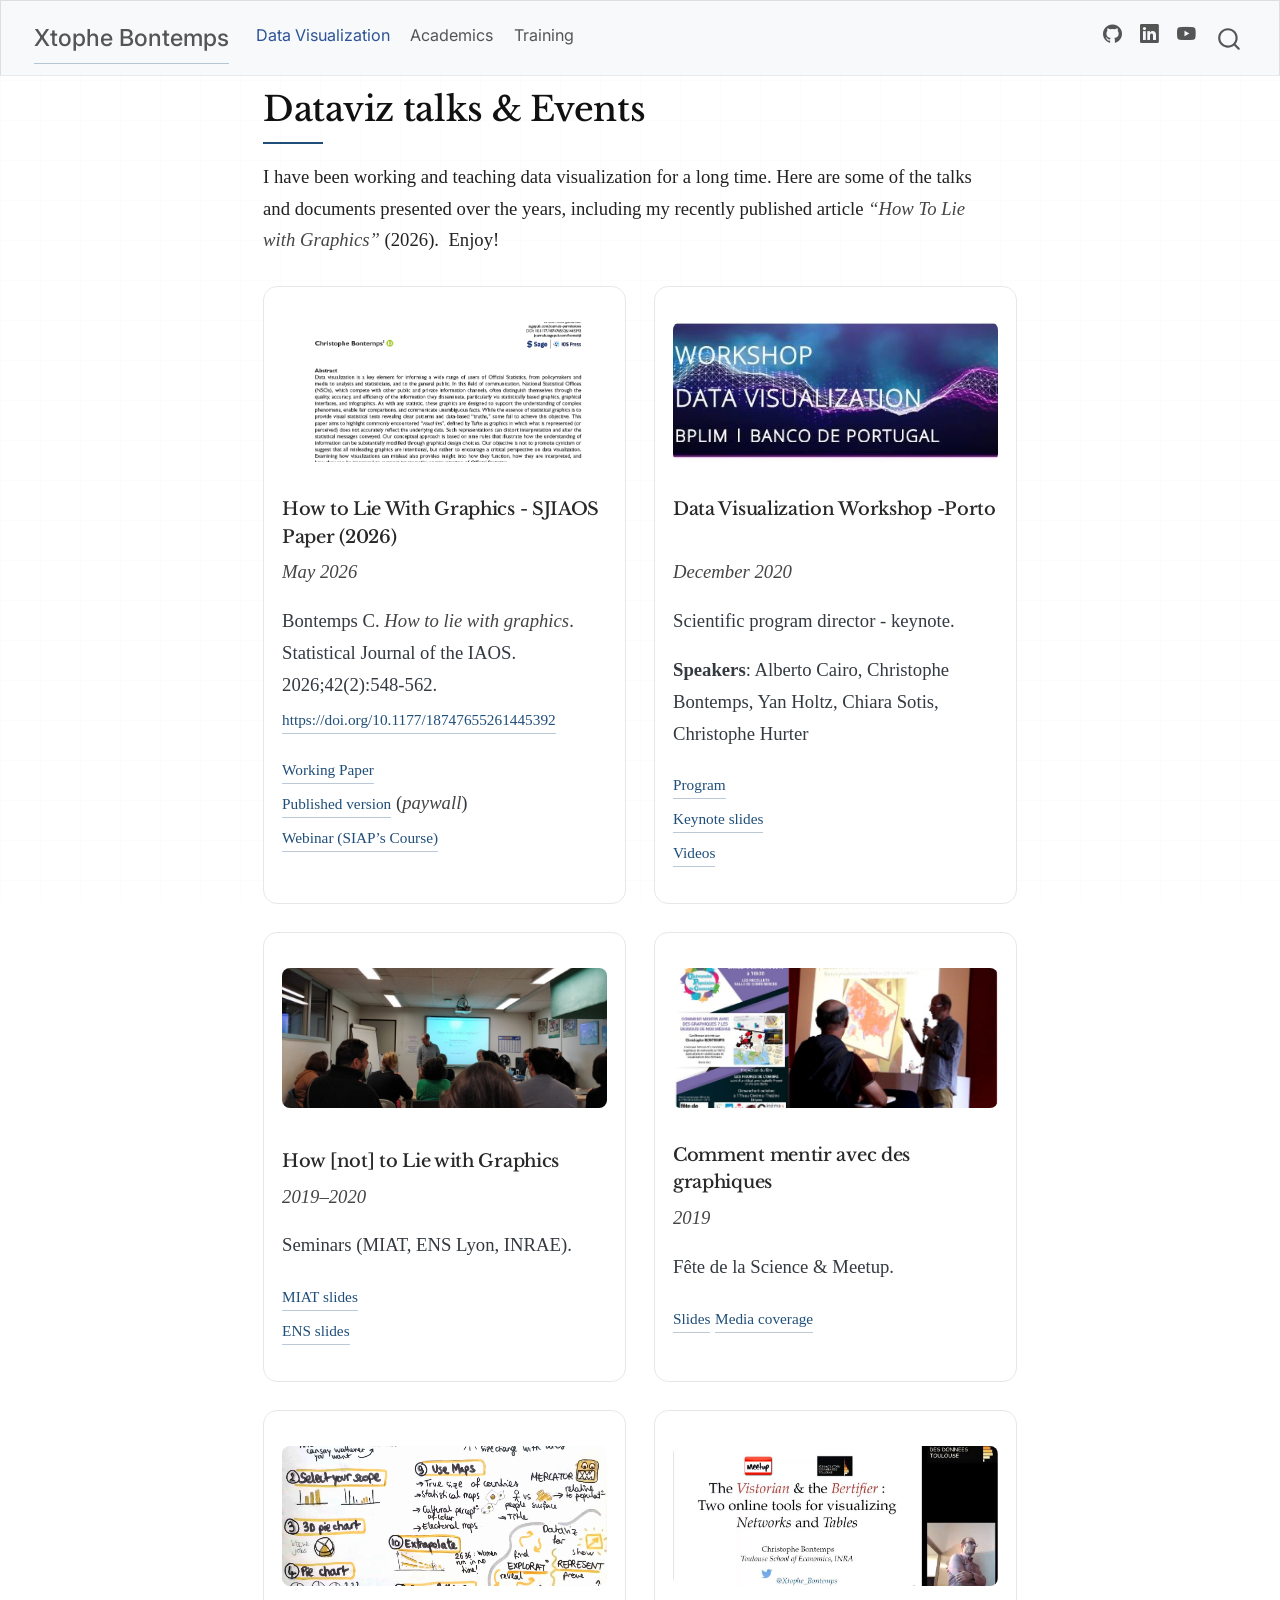
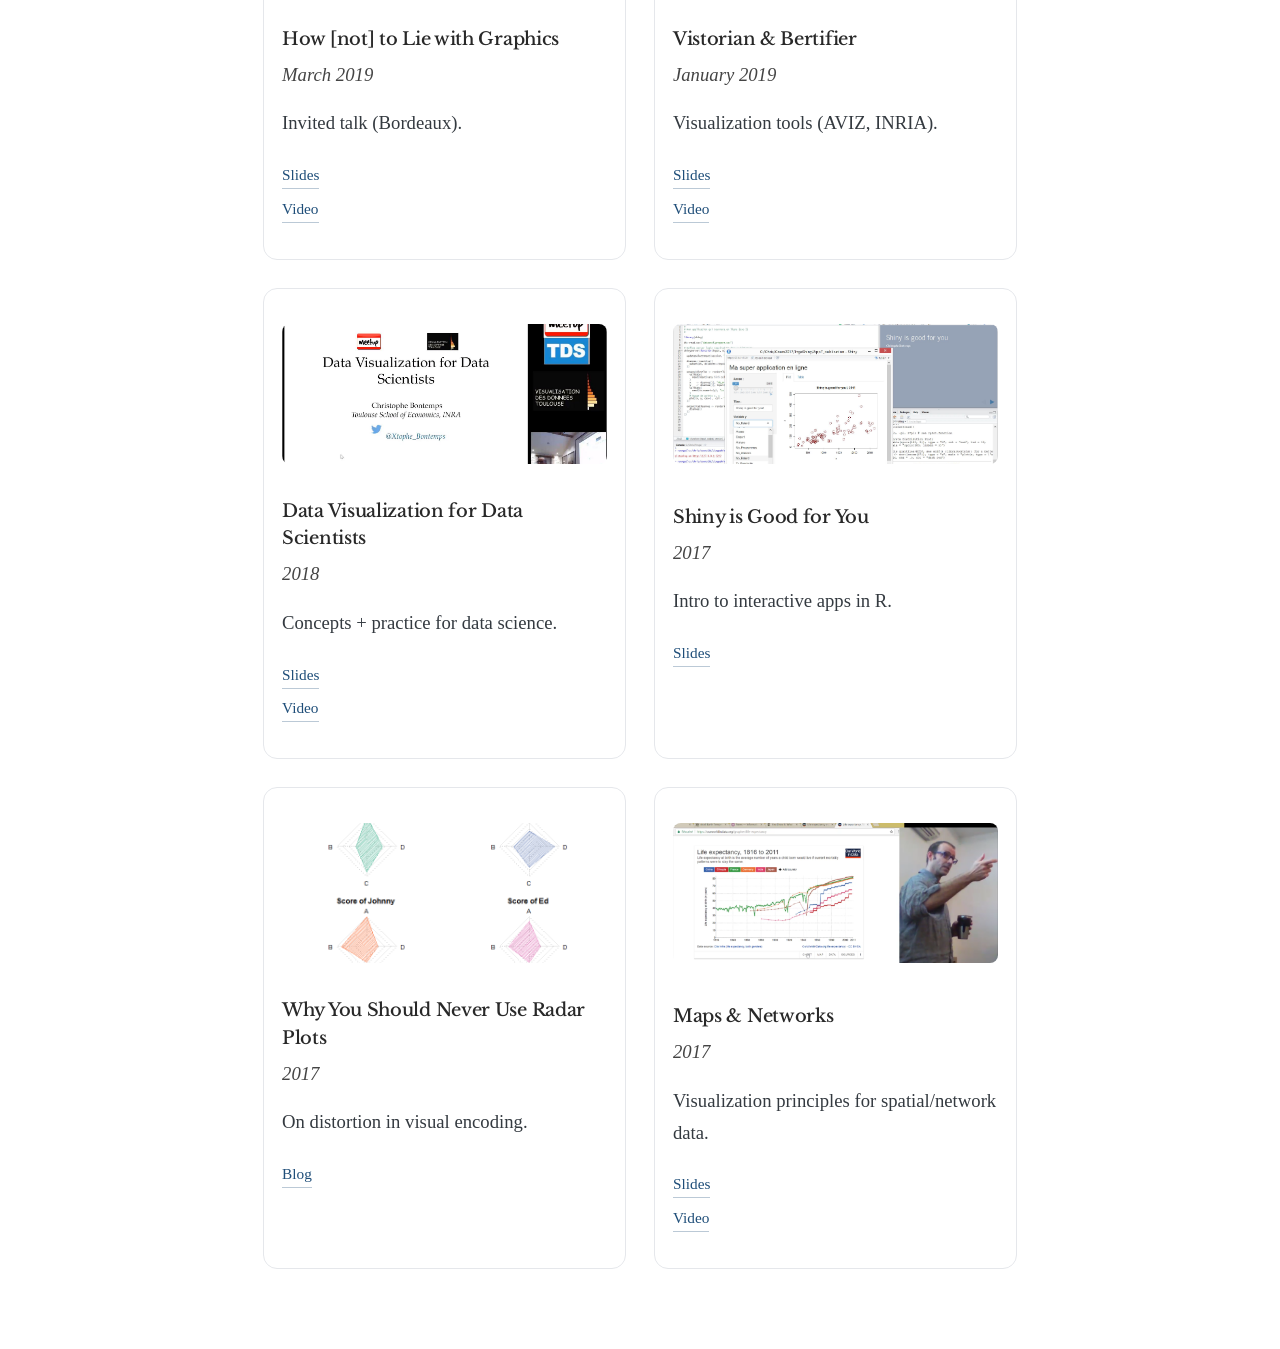
<file: docs/dataviz.html>
<!DOCTYPE html>
<html xmlns="http://www.w3.org/1999/xhtml" lang="en" xml:lang="en"><head>

<meta charset="utf-8">
<meta name="generator" content="quarto-1.8.25">

<meta name="viewport" content="width=device-width, initial-scale=1.0, user-scalable=yes">


<title>Dataviz talks &amp; Events – Xtophe Bontemps</title>
<style>
code{white-space: pre-wrap;}
span.smallcaps{font-variant: small-caps;}
div.columns{display: flex; gap: min(4vw, 1.5em);}
div.column{flex: auto; overflow-x: auto;}
div.hanging-indent{margin-left: 1.5em; text-indent: -1.5em;}
ul.task-list{list-style: none;}
ul.task-list li input[type="checkbox"] {
  width: 0.8em;
  margin: 0 0.8em 0.2em -1em; /* quarto-specific, see https://github.com/quarto-dev/quarto-cli/issues/4556 */ 
  vertical-align: middle;
}
</style>


<script src="site_libs/quarto-nav/quarto-nav.js"></script>
<script src="site_libs/clipboard/clipboard.min.js"></script>
<script src="site_libs/quarto-search/autocomplete.umd.js"></script>
<script src="site_libs/quarto-search/fuse.min.js"></script>
<script src="site_libs/quarto-search/quarto-search.js"></script>
<meta name="quarto:offset" content="./">
<script src="site_libs/quarto-html/quarto.js" type="module"></script>
<script src="site_libs/quarto-html/tabsets/tabsets.js" type="module"></script>
<script src="site_libs/quarto-html/axe/axe-check.js" type="module"></script>
<script src="site_libs/quarto-html/popper.min.js"></script>
<script src="site_libs/quarto-html/tippy.umd.min.js"></script>
<script src="site_libs/quarto-html/anchor.min.js"></script>
<link href="site_libs/quarto-html/tippy.css" rel="stylesheet">
<link href="site_libs/quarto-html/quarto-syntax-highlighting-7b89279ff1a6dce999919e0e67d4d9ec.css" rel="stylesheet" id="quarto-text-highlighting-styles">
<script src="site_libs/bootstrap/bootstrap.min.js"></script>
<link href="site_libs/bootstrap/bootstrap-icons.css" rel="stylesheet">
<link href="site_libs/bootstrap/bootstrap-ff9c7afb6f1404417917cb7d0d4af523.min.css" rel="stylesheet" append-hash="true" id="quarto-bootstrap" data-mode="light">
<script id="quarto-search-options" type="application/json">{
  "location": "navbar",
  "copy-button": false,
  "collapse-after": 3,
  "panel-placement": "end",
  "type": "overlay",
  "limit": 50,
  "keyboard-shortcut": [
    "f",
    "/",
    "s"
  ],
  "show-item-context": false,
  "language": {
    "search-no-results-text": "No results",
    "search-matching-documents-text": "matching documents",
    "search-copy-link-title": "Copy link to search",
    "search-hide-matches-text": "Hide additional matches",
    "search-more-match-text": "more match in this document",
    "search-more-matches-text": "more matches in this document",
    "search-clear-button-title": "Clear",
    "search-text-placeholder": "",
    "search-detached-cancel-button-title": "Cancel",
    "search-submit-button-title": "Submit",
    "search-label": "Search"
  }
}</script>


<link rel="stylesheet" href="Mystyle.css">
</head>

<body class="nav-fixed fullcontent quarto-light">

<div id="quarto-search-results"></div>
  <header id="quarto-header" class="headroom fixed-top">
    <nav class="navbar navbar-expand-lg " data-bs-theme="dark">
      <div class="navbar-container container-fluid">
      <div class="navbar-brand-container mx-auto">
    <a href="./index.html" class="navbar-brand navbar-brand-logo">
    </a>
    <a class="navbar-brand" href="./index.html">
    <span class="navbar-title">Xtophe Bontemps</span>
    </a>
  </div>
            <div id="quarto-search" class="" title="Search"></div>
          <button class="navbar-toggler" type="button" data-bs-toggle="collapse" data-bs-target="#navbarCollapse" aria-controls="navbarCollapse" role="menu" aria-expanded="false" aria-label="Toggle navigation" onclick="if (window.quartoToggleHeadroom) { window.quartoToggleHeadroom(); }">
  <span class="navbar-toggler-icon"></span>
</button>
          <div class="collapse navbar-collapse" id="navbarCollapse">
            <ul class="navbar-nav navbar-nav-scroll me-auto">
  <li class="nav-item">
    <a class="nav-link active" href="./dataviz.html" aria-current="page"> 
<span class="menu-text">Data Visualization</span></a>
  </li>  
  <li class="nav-item">
    <a class="nav-link" href="./academics.html"> 
<span class="menu-text">Academics</span></a>
  </li>  
  <li class="nav-item">
    <a class="nav-link" href="./training.html"> 
<span class="menu-text">Training</span></a>
  </li>  
</ul>
            <ul class="navbar-nav navbar-nav-scroll ms-auto">
  <li class="nav-item compact">
    <a class="nav-link" href="https://github.com/XtopheB"> <i class="bi bi-github" role="img">
</i> 
<span class="menu-text"></span></a>
  </li>  
  <li class="nav-item compact">
    <a class="nav-link" href="https://linkedin.com/in/cbontemps/"> <i class="bi bi-linkedin" role="img">
</i> 
<span class="menu-text"></span></a>
  </li>  
  <li class="nav-item compact">
    <a class="nav-link" href="https://www.youtube.com/@xtophebontemps6037/videos/"> <i class="bi bi-youtube" role="img">
</i> 
<span class="menu-text"></span></a>
  </li>  
</ul>
          </div> <!-- /navcollapse -->
            <div class="quarto-navbar-tools">
</div>
      </div> <!-- /container-fluid -->
    </nav>
</header>
<!-- content -->
<div id="quarto-content" class="quarto-container page-columns page-rows-contents page-layout-article page-navbar">
<!-- sidebar -->
<!-- margin-sidebar -->
    
<!-- main -->
<main class="content" id="quarto-document-content">

<header id="title-block-header" class="quarto-title-block default">
<div class="quarto-title">
<h1 class="title">Dataviz talks &amp; Events</h1>
</div>



<div class="quarto-title-meta">

    
  
    
  </div>
  


</header>


<p>I have been working and teaching data visualization for a long time. Here are some of the talks and documents presented over the years, including my recently published article <em>“How To Lie with Graphics”</em> (2026).&nbsp; Enjoy!</p>
<div class="cards">
<div class="card">
<p><img src="images/PaperCoverSJIAOS2026.png" class="img-fluid"></p>
<section id="how-to-lie-with-graphics---sjiaos-paper-2026" class="level3">
<h3 class="anchored" data-anchor-id="how-to-lie-with-graphics---sjiaos-paper-2026">How to Lie With Graphics - SJIAOS Paper (2026)</h3>
<p><em>May 2026</em></p>
<p>Bontemps C. <em>How to lie with graphics</em>. Statistical Journal of the IAOS. 2026;42(2):548-562. <a href="https://doi.org/10.1177/18747655261445392" class="uri">https://doi.org/10.1177/18747655261445392</a></p>
<p><a href="images/IAOS-HowToLieWithGraphics-WP.pdf" target="_blank">Working Paper</a><br>
<a href="https://journals.sagepub.com/doi/10.1177/18747655261445392" target="_blank">Published version</a> (<em>paywall</em>)<br>
<a href="https://www.unsiap.or.jp/on_line/2024/DTV/E_DTV2024-SecondWebinar.mp4" target="_blank">Webinar (SIAP’s Course)</a></p>
</section>
</div>
<div class="card">
<p><img src="images/BPLIM2020.jpg" class="img-fluid"></p>
<section id="data-visualization-workshop--porto" class="level3">
<h3 class="anchored" data-anchor-id="data-visualization-workshop--porto">Data Visualization Workshop -Porto</h3>
<p><em>December 2020</em></p>
<p>Scientific program director - keynote.</p>
<p><strong>Speakers</strong>: Alberto Cairo, Christophe Bontemps, Yan Holtz, Chiara Sotis, Christophe Hurter</p>
<p><a href="http://data.visualisation.free.fr/Papers/WS_BPLIM2020_DataViz_Program_Site.pdf">Program</a><br>
<a href="http://data.visualisation.free.fr/Papers/BancoDePortugal2020.pdf" target="_blank">Keynote slides</a><br>
<a href="https://youtu.be/IDs4InpQ0Zw?list=PLUZo4TFBklMYZhiVPzuV_Oxaqay2WbQIM">Videos</a></p>
</section>
</div>
<div class="card">
<p><img src="images/MIAT2009.jpg" class="img-fluid"></p>
<section id="how-not-to-lie-with-graphics" class="level3">
<h3 class="anchored" data-anchor-id="how-not-to-lie-with-graphics">How [not] to Lie with Graphics</h3>
<p><em>2019–2020</em></p>
<p>Seminars (MIAT, ENS Lyon, INRAE).</p>
<p><a href="http://data.visualisation.free.fr/Blog/HowToLie-Short.pdf">MIAT slides</a><br>
<a href="http://data.visualisation.free.fr/Blog/HowToLie-Short-ENS.pdf">ENS slides</a></p>
</section>
</div>
<div class="card">
<p><img src="images/Caussade2019.jpg" class="img-fluid"></p>
<section id="comment-mentir-avec-des-graphiques" class="level3">
<h3 class="anchored" data-anchor-id="comment-mentir-avec-des-graphiques">Comment mentir avec des graphiques</h3>
<p><em>2019</em></p>
<p>Fête de la Science &amp; Meetup.</p>
<p><a href="http://data.visualisation.free.fr/Blog/Mentir6.pdf" target="_blank">Slides</a> <a href="https://www.ladepeche.fr/2019/10/11/fete-de-la-science-comment-faire-parler-les-chiffres,8472313.php">Media coverage</a></p>
</section>
</div>
<div class="card">
<p><img src="images/Bordeaux2019.jpg" class="img-fluid"></p>
<section id="how-not-to-lie-with-graphics-1" class="level3">
<h3 class="anchored" data-anchor-id="how-not-to-lie-with-graphics-1">How [not] to Lie with Graphics</h3>
<p><em>March 2019</em></p>
<p>Invited talk (Bordeaux).</p>
<p><a href="https://framadrive.org/s/nWZsk8XMx5XNfxX#pdfviewer">Slides</a><br>
<a href="http://data.visualisation.free.fr/Videos/HowToLieFinal/HowToLieFinal.html">Video</a></p>
</section>
</div>
<div class="card">
<p><img src="images/TDVVistorian2019.jpg" class="img-fluid"></p>
<section id="vistorian-bertifier" class="level3">
<h3 class="anchored" data-anchor-id="vistorian-bertifier">Vistorian &amp; Bertifier</h3>
<p><em>January 2019</em></p>
<p>Visualization tools (AVIZ, INRIA).</p>
<p><a href="https://speakerdeck.com/alaino/the-vistorian-and-the-bertifier">Slides</a><br>
<a href="https://vimeo.com/310955855">Video</a></p>
</section>
</div>
<div class="card">
<p><img src="images/TTDDataScience2018.jpg" class="img-fluid"></p>
<section id="data-visualization-for-data-scientists" class="level3">
<h3 class="anchored" data-anchor-id="data-visualization-for-data-scientists">Data Visualization for Data Scientists</h3>
<p><em>2018</em></p>
<p>Concepts + practice for data science.</p>
<p><a href="https://speakerdeck.com/toulousedatascience/number-26-la-data-visualisation-pour-la-data-science-et-les-data-scientists">Slides</a><br>
<a href="http://data.visualisation.free.fr/Videos/DataViz4DataScience/MeetupTDS/MeetupTDS.html">Video</a></p>
</section>
</div>
<div class="card">
<p><img src="images/TDVShiny2017.jpg" class="img-fluid"></p>
<section id="shiny-is-good-for-you" class="level3">
<h3 class="anchored" data-anchor-id="shiny-is-good-for-you">Shiny is Good for You</h3>
<p><em>2017</em></p>
<p>Intro to interactive apps in R.</p>
<p><a href="http://data.visualisation.free.fr/Blog/MeetupShiny.pdf">Slides</a></p>
</section>
</div>
<div class="card">
<p><img src="images/TDVRadar2017.png" class="img-fluid"></p>
<section id="why-you-should-never-use-radar-plots" class="level3">
<h3 class="anchored" data-anchor-id="why-you-should-never-use-radar-plots">Why You Should Never Use Radar Plots</h3>
<p><em>2017</em></p>
<p>On distortion in visual encoding.</p>
<p><a href="http://data.visualisation.free.fr/Blog/Why-you-should-never-use-radar-plots.nb.html">Blog</a></p>
</section>
</div>
<div class="card">
<p><img src="images/TDVMapsAndNetwork2017.png" class="img-fluid"></p>
<section id="maps-networks" class="level3">
<h3 class="anchored" data-anchor-id="maps-networks">Maps &amp; Networks</h3>
<p><em>2017</em></p>
<p>Visualization principles for spatial/network data.</p>
<p><a href="https://fr.slideshare.net/ChristopheBontemps/meetup-maps-networks-why-and-how-to-visualize">Slides</a><br>
<a href="http://data.visualisation.free.fr/Videos/MapsAndNetworks/MapsAndNetworks.html">Video</a></p>
</section>
</div>
</div>



</main> <!-- /main -->
<script id="quarto-html-after-body" type="application/javascript">
  window.document.addEventListener("DOMContentLoaded", function (event) {
    const icon = "";
    const anchorJS = new window.AnchorJS();
    anchorJS.options = {
      placement: 'right',
      icon: icon
    };
    anchorJS.add('.anchored');
    const isCodeAnnotation = (el) => {
      for (const clz of el.classList) {
        if (clz.startsWith('code-annotation-')) {                     
          return true;
        }
      }
      return false;
    }
    const onCopySuccess = function(e) {
      // button target
      const button = e.trigger;
      // don't keep focus
      button.blur();
      // flash "checked"
      button.classList.add('code-copy-button-checked');
      var currentTitle = button.getAttribute("title");
      button.setAttribute("title", "Copied!");
      let tooltip;
      if (window.bootstrap) {
        button.setAttribute("data-bs-toggle", "tooltip");
        button.setAttribute("data-bs-placement", "left");
        button.setAttribute("data-bs-title", "Copied!");
        tooltip = new bootstrap.Tooltip(button, 
          { trigger: "manual", 
            customClass: "code-copy-button-tooltip",
            offset: [0, -8]});
        tooltip.show();    
      }
      setTimeout(function() {
        if (tooltip) {
          tooltip.hide();
          button.removeAttribute("data-bs-title");
          button.removeAttribute("data-bs-toggle");
          button.removeAttribute("data-bs-placement");
        }
        button.setAttribute("title", currentTitle);
        button.classList.remove('code-copy-button-checked');
      }, 1000);
      // clear code selection
      e.clearSelection();
    }
    const getTextToCopy = function(trigger) {
      const outerScaffold = trigger.parentElement.cloneNode(true);
      const codeEl = outerScaffold.querySelector('code');
      for (const childEl of codeEl.children) {
        if (isCodeAnnotation(childEl)) {
          childEl.remove();
        }
      }
      return codeEl.innerText;
    }
    const clipboard = new window.ClipboardJS('.code-copy-button:not([data-in-quarto-modal])', {
      text: getTextToCopy
    });
    clipboard.on('success', onCopySuccess);
    if (window.document.getElementById('quarto-embedded-source-code-modal')) {
      const clipboardModal = new window.ClipboardJS('.code-copy-button[data-in-quarto-modal]', {
        text: getTextToCopy,
        container: window.document.getElementById('quarto-embedded-source-code-modal')
      });
      clipboardModal.on('success', onCopySuccess);
    }
      var localhostRegex = new RegExp(/^(?:http|https):\/\/localhost\:?[0-9]*\//);
      var mailtoRegex = new RegExp(/^mailto:/);
        var filterRegex = new RegExp('/' + window.location.host + '/');
      var isInternal = (href) => {
          return filterRegex.test(href) || localhostRegex.test(href) || mailtoRegex.test(href);
      }
      // Inspect non-navigation links and adorn them if external
     var links = window.document.querySelectorAll('a[href]:not(.nav-link):not(.navbar-brand):not(.toc-action):not(.sidebar-link):not(.sidebar-item-toggle):not(.pagination-link):not(.no-external):not([aria-hidden]):not(.dropdown-item):not(.quarto-navigation-tool):not(.about-link)');
      for (var i=0; i<links.length; i++) {
        const link = links[i];
        if (!isInternal(link.href)) {
          // undo the damage that might have been done by quarto-nav.js in the case of
          // links that we want to consider external
          if (link.dataset.originalHref !== undefined) {
            link.href = link.dataset.originalHref;
          }
        }
      }
    function tippyHover(el, contentFn, onTriggerFn, onUntriggerFn) {
      const config = {
        allowHTML: true,
        maxWidth: 500,
        delay: 100,
        arrow: false,
        appendTo: function(el) {
            return el.parentElement;
        },
        interactive: true,
        interactiveBorder: 10,
        theme: 'quarto',
        placement: 'bottom-start',
      };
      if (contentFn) {
        config.content = contentFn;
      }
      if (onTriggerFn) {
        config.onTrigger = onTriggerFn;
      }
      if (onUntriggerFn) {
        config.onUntrigger = onUntriggerFn;
      }
      window.tippy(el, config); 
    }
    const noterefs = window.document.querySelectorAll('a[role="doc-noteref"]');
    for (var i=0; i<noterefs.length; i++) {
      const ref = noterefs[i];
      tippyHover(ref, function() {
        // use id or data attribute instead here
        let href = ref.getAttribute('data-footnote-href') || ref.getAttribute('href');
        try { href = new URL(href).hash; } catch {}
        const id = href.replace(/^#\/?/, "");
        const note = window.document.getElementById(id);
        if (note) {
          return note.innerHTML;
        } else {
          return "";
        }
      });
    }
    const xrefs = window.document.querySelectorAll('a.quarto-xref');
    const processXRef = (id, note) => {
      // Strip column container classes
      const stripColumnClz = (el) => {
        el.classList.remove("page-full", "page-columns");
        if (el.children) {
          for (const child of el.children) {
            stripColumnClz(child);
          }
        }
      }
      stripColumnClz(note)
      if (id === null || id.startsWith('sec-')) {
        // Special case sections, only their first couple elements
        const container = document.createElement("div");
        if (note.children && note.children.length > 2) {
          container.appendChild(note.children[0].cloneNode(true));
          for (let i = 1; i < note.children.length; i++) {
            const child = note.children[i];
            if (child.tagName === "P" && child.innerText === "") {
              continue;
            } else {
              container.appendChild(child.cloneNode(true));
              break;
            }
          }
          if (window.Quarto?.typesetMath) {
            window.Quarto.typesetMath(container);
          }
          return container.innerHTML
        } else {
          if (window.Quarto?.typesetMath) {
            window.Quarto.typesetMath(note);
          }
          return note.innerHTML;
        }
      } else {
        // Remove any anchor links if they are present
        const anchorLink = note.querySelector('a.anchorjs-link');
        if (anchorLink) {
          anchorLink.remove();
        }
        if (window.Quarto?.typesetMath) {
          window.Quarto.typesetMath(note);
        }
        if (note.classList.contains("callout")) {
          return note.outerHTML;
        } else {
          return note.innerHTML;
        }
      }
    }
    for (var i=0; i<xrefs.length; i++) {
      const xref = xrefs[i];
      tippyHover(xref, undefined, function(instance) {
        instance.disable();
        let url = xref.getAttribute('href');
        let hash = undefined; 
        if (url.startsWith('#')) {
          hash = url;
        } else {
          try { hash = new URL(url).hash; } catch {}
        }
        if (hash) {
          const id = hash.replace(/^#\/?/, "");
          const note = window.document.getElementById(id);
          if (note !== null) {
            try {
              const html = processXRef(id, note.cloneNode(true));
              instance.setContent(html);
            } finally {
              instance.enable();
              instance.show();
            }
          } else {
            // See if we can fetch this
            fetch(url.split('#')[0])
            .then(res => res.text())
            .then(html => {
              const parser = new DOMParser();
              const htmlDoc = parser.parseFromString(html, "text/html");
              const note = htmlDoc.getElementById(id);
              if (note !== null) {
                const html = processXRef(id, note);
                instance.setContent(html);
              } 
            }).finally(() => {
              instance.enable();
              instance.show();
            });
          }
        } else {
          // See if we can fetch a full url (with no hash to target)
          // This is a special case and we should probably do some content thinning / targeting
          fetch(url)
          .then(res => res.text())
          .then(html => {
            const parser = new DOMParser();
            const htmlDoc = parser.parseFromString(html, "text/html");
            const note = htmlDoc.querySelector('main.content');
            if (note !== null) {
              // This should only happen for chapter cross references
              // (since there is no id in the URL)
              // remove the first header
              if (note.children.length > 0 && note.children[0].tagName === "HEADER") {
                note.children[0].remove();
              }
              const html = processXRef(null, note);
              instance.setContent(html);
            } 
          }).finally(() => {
            instance.enable();
            instance.show();
          });
        }
      }, function(instance) {
      });
    }
        let selectedAnnoteEl;
        const selectorForAnnotation = ( cell, annotation) => {
          let cellAttr = 'data-code-cell="' + cell + '"';
          let lineAttr = 'data-code-annotation="' +  annotation + '"';
          const selector = 'span[' + cellAttr + '][' + lineAttr + ']';
          return selector;
        }
        const selectCodeLines = (annoteEl) => {
          const doc = window.document;
          const targetCell = annoteEl.getAttribute("data-target-cell");
          const targetAnnotation = annoteEl.getAttribute("data-target-annotation");
          const annoteSpan = window.document.querySelector(selectorForAnnotation(targetCell, targetAnnotation));
          const lines = annoteSpan.getAttribute("data-code-lines").split(",");
          const lineIds = lines.map((line) => {
            return targetCell + "-" + line;
          })
          let top = null;
          let height = null;
          let parent = null;
          if (lineIds.length > 0) {
              //compute the position of the single el (top and bottom and make a div)
              const el = window.document.getElementById(lineIds[0]);
              top = el.offsetTop;
              height = el.offsetHeight;
              parent = el.parentElement.parentElement;
            if (lineIds.length > 1) {
              const lastEl = window.document.getElementById(lineIds[lineIds.length - 1]);
              const bottom = lastEl.offsetTop + lastEl.offsetHeight;
              height = bottom - top;
            }
            if (top !== null && height !== null && parent !== null) {
              // cook up a div (if necessary) and position it 
              let div = window.document.getElementById("code-annotation-line-highlight");
              if (div === null) {
                div = window.document.createElement("div");
                div.setAttribute("id", "code-annotation-line-highlight");
                div.style.position = 'absolute';
                parent.appendChild(div);
              }
              div.style.top = top - 2 + "px";
              div.style.height = height + 4 + "px";
              div.style.left = 0;
              let gutterDiv = window.document.getElementById("code-annotation-line-highlight-gutter");
              if (gutterDiv === null) {
                gutterDiv = window.document.createElement("div");
                gutterDiv.setAttribute("id", "code-annotation-line-highlight-gutter");
                gutterDiv.style.position = 'absolute';
                const codeCell = window.document.getElementById(targetCell);
                const gutter = codeCell.querySelector('.code-annotation-gutter');
                gutter.appendChild(gutterDiv);
              }
              gutterDiv.style.top = top - 2 + "px";
              gutterDiv.style.height = height + 4 + "px";
            }
            selectedAnnoteEl = annoteEl;
          }
        };
        const unselectCodeLines = () => {
          const elementsIds = ["code-annotation-line-highlight", "code-annotation-line-highlight-gutter"];
          elementsIds.forEach((elId) => {
            const div = window.document.getElementById(elId);
            if (div) {
              div.remove();
            }
          });
          selectedAnnoteEl = undefined;
        };
          // Handle positioning of the toggle
      window.addEventListener(
        "resize",
        throttle(() => {
          elRect = undefined;
          if (selectedAnnoteEl) {
            selectCodeLines(selectedAnnoteEl);
          }
        }, 10)
      );
      function throttle(fn, ms) {
      let throttle = false;
      let timer;
        return (...args) => {
          if(!throttle) { // first call gets through
              fn.apply(this, args);
              throttle = true;
          } else { // all the others get throttled
              if(timer) clearTimeout(timer); // cancel #2
              timer = setTimeout(() => {
                fn.apply(this, args);
                timer = throttle = false;
              }, ms);
          }
        };
      }
        // Attach click handler to the DT
        const annoteDls = window.document.querySelectorAll('dt[data-target-cell]');
        for (const annoteDlNode of annoteDls) {
          annoteDlNode.addEventListener('click', (event) => {
            const clickedEl = event.target;
            if (clickedEl !== selectedAnnoteEl) {
              unselectCodeLines();
              const activeEl = window.document.querySelector('dt[data-target-cell].code-annotation-active');
              if (activeEl) {
                activeEl.classList.remove('code-annotation-active');
              }
              selectCodeLines(clickedEl);
              clickedEl.classList.add('code-annotation-active');
            } else {
              // Unselect the line
              unselectCodeLines();
              clickedEl.classList.remove('code-annotation-active');
            }
          });
        }
    const findCites = (el) => {
      const parentEl = el.parentElement;
      if (parentEl) {
        const cites = parentEl.dataset.cites;
        if (cites) {
          return {
            el,
            cites: cites.split(' ')
          };
        } else {
          return findCites(el.parentElement)
        }
      } else {
        return undefined;
      }
    };
    var bibliorefs = window.document.querySelectorAll('a[role="doc-biblioref"]');
    for (var i=0; i<bibliorefs.length; i++) {
      const ref = bibliorefs[i];
      const citeInfo = findCites(ref);
      if (citeInfo) {
        tippyHover(citeInfo.el, function() {
          var popup = window.document.createElement('div');
          citeInfo.cites.forEach(function(cite) {
            var citeDiv = window.document.createElement('div');
            citeDiv.classList.add('hanging-indent');
            citeDiv.classList.add('csl-entry');
            var biblioDiv = window.document.getElementById('ref-' + cite);
            if (biblioDiv) {
              citeDiv.innerHTML = biblioDiv.innerHTML;
            }
            popup.appendChild(citeDiv);
          });
          return popup.innerHTML;
        });
      }
    }
  });
  </script>
</div> <!-- /content -->




</body></html>
</file>
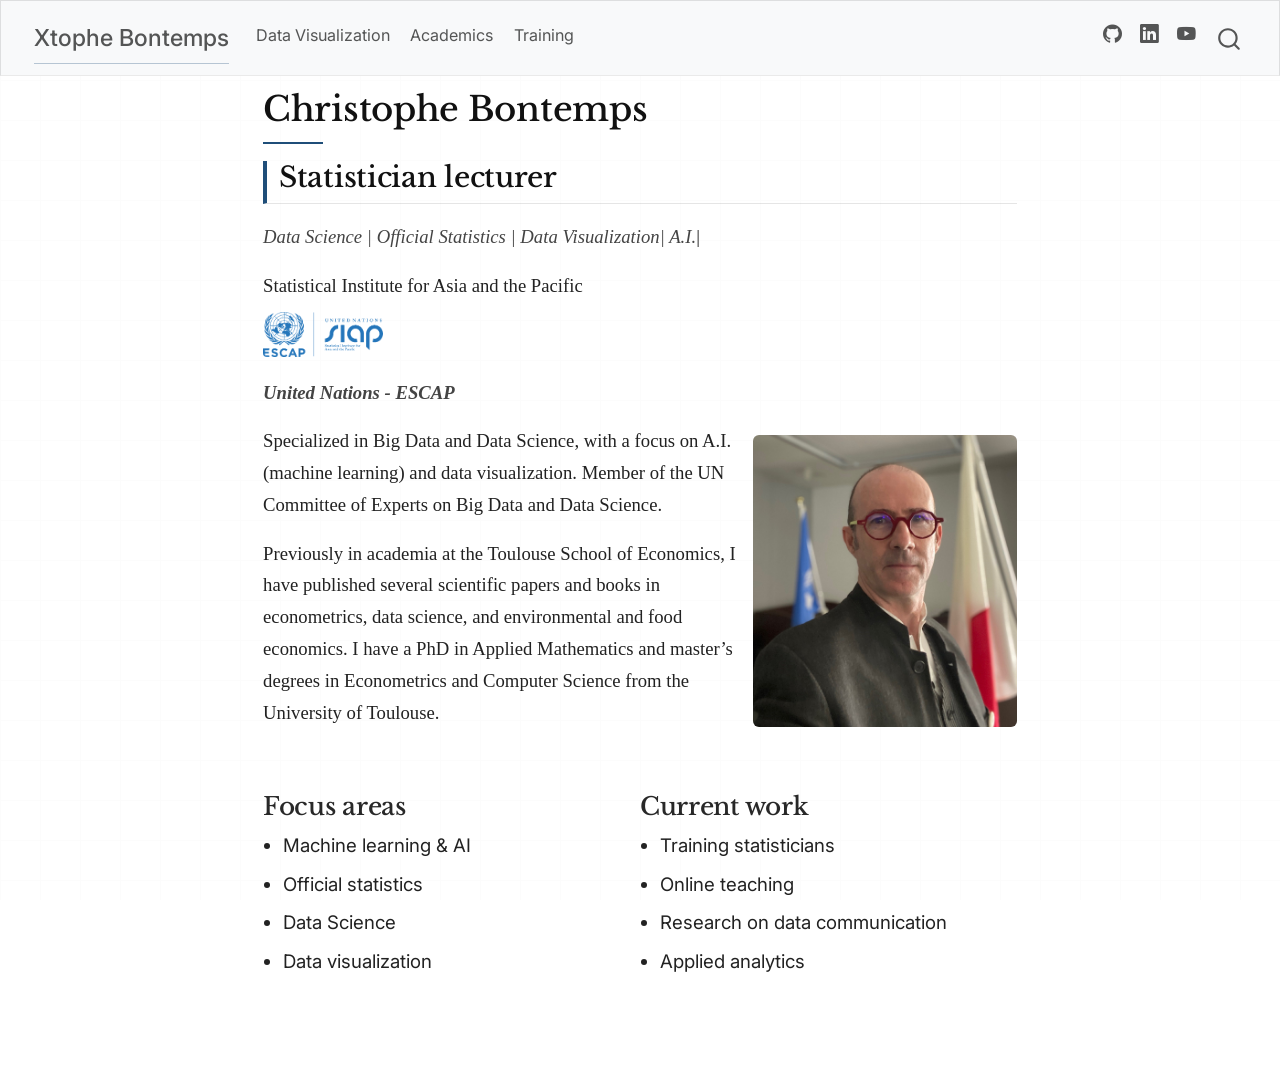
<file: docs/Xtophe.Bontemps.html>
<!DOCTYPE html>
<html xmlns="http://www.w3.org/1999/xhtml" lang="en" xml:lang="en"><head>

<meta charset="utf-8">
<meta name="generator" content="quarto-1.8.25">

<meta name="viewport" content="width=device-width, initial-scale=1.0, user-scalable=yes">


<title>Christophe Bontemps – Xtophe Bontemps</title>
<style>
code{white-space: pre-wrap;}
span.smallcaps{font-variant: small-caps;}
div.columns{display: flex; gap: min(4vw, 1.5em);}
div.column{flex: auto; overflow-x: auto;}
div.hanging-indent{margin-left: 1.5em; text-indent: -1.5em;}
ul.task-list{list-style: none;}
ul.task-list li input[type="checkbox"] {
  width: 0.8em;
  margin: 0 0.8em 0.2em -1em; /* quarto-specific, see https://github.com/quarto-dev/quarto-cli/issues/4556 */ 
  vertical-align: middle;
}
</style>


<script src="site_libs/quarto-nav/quarto-nav.js"></script>
<script src="site_libs/clipboard/clipboard.min.js"></script>
<script src="site_libs/quarto-search/autocomplete.umd.js"></script>
<script src="site_libs/quarto-search/fuse.min.js"></script>
<script src="site_libs/quarto-search/quarto-search.js"></script>
<meta name="quarto:offset" content="./">
<script src="site_libs/quarto-html/quarto.js" type="module"></script>
<script src="site_libs/quarto-html/tabsets/tabsets.js" type="module"></script>
<script src="site_libs/quarto-html/axe/axe-check.js" type="module"></script>
<script src="site_libs/quarto-html/popper.min.js"></script>
<script src="site_libs/quarto-html/tippy.umd.min.js"></script>
<script src="site_libs/quarto-html/anchor.min.js"></script>
<link href="site_libs/quarto-html/tippy.css" rel="stylesheet">
<link href="site_libs/quarto-html/quarto-syntax-highlighting-7b89279ff1a6dce999919e0e67d4d9ec.css" rel="stylesheet" id="quarto-text-highlighting-styles">
<script src="site_libs/bootstrap/bootstrap.min.js"></script>
<link href="site_libs/bootstrap/bootstrap-icons.css" rel="stylesheet">
<link href="site_libs/bootstrap/bootstrap-ff9c7afb6f1404417917cb7d0d4af523.min.css" rel="stylesheet" append-hash="true" id="quarto-bootstrap" data-mode="light">
<script id="quarto-search-options" type="application/json">{
  "location": "navbar",
  "copy-button": false,
  "collapse-after": 3,
  "panel-placement": "end",
  "type": "overlay",
  "limit": 50,
  "keyboard-shortcut": [
    "f",
    "/",
    "s"
  ],
  "show-item-context": false,
  "language": {
    "search-no-results-text": "No results",
    "search-matching-documents-text": "matching documents",
    "search-copy-link-title": "Copy link to search",
    "search-hide-matches-text": "Hide additional matches",
    "search-more-match-text": "more match in this document",
    "search-more-matches-text": "more matches in this document",
    "search-clear-button-title": "Clear",
    "search-text-placeholder": "",
    "search-detached-cancel-button-title": "Cancel",
    "search-submit-button-title": "Submit",
    "search-label": "Search"
  }
}</script>


<link rel="stylesheet" href="Mystyle.css">
</head>

<body class="nav-fixed fullcontent quarto-light">

<div id="quarto-search-results"></div>
  <header id="quarto-header" class="headroom fixed-top">
    <nav class="navbar navbar-expand-lg " data-bs-theme="dark">
      <div class="navbar-container container-fluid">
      <div class="navbar-brand-container mx-auto">
    <a href="./index.html" class="navbar-brand navbar-brand-logo">
    </a>
    <a class="navbar-brand" href="./index.html">
    <span class="navbar-title">Xtophe Bontemps</span>
    </a>
  </div>
            <div id="quarto-search" class="" title="Search"></div>
          <button class="navbar-toggler" type="button" data-bs-toggle="collapse" data-bs-target="#navbarCollapse" aria-controls="navbarCollapse" role="menu" aria-expanded="false" aria-label="Toggle navigation" onclick="if (window.quartoToggleHeadroom) { window.quartoToggleHeadroom(); }">
  <span class="navbar-toggler-icon"></span>
</button>
          <div class="collapse navbar-collapse" id="navbarCollapse">
            <ul class="navbar-nav navbar-nav-scroll me-auto">
  <li class="nav-item">
    <a class="nav-link" href="./dataviz.html"> 
<span class="menu-text">Data Visualization</span></a>
  </li>  
  <li class="nav-item">
    <a class="nav-link" href="./academics.html"> 
<span class="menu-text">Academics</span></a>
  </li>  
  <li class="nav-item">
    <a class="nav-link" href="./training.html"> 
<span class="menu-text">Training</span></a>
  </li>  
</ul>
            <ul class="navbar-nav navbar-nav-scroll ms-auto">
  <li class="nav-item compact">
    <a class="nav-link" href="https://github.com/XtopheB"> <i class="bi bi-github" role="img">
</i> 
<span class="menu-text"></span></a>
  </li>  
  <li class="nav-item compact">
    <a class="nav-link" href="https://linkedin.com/in/cbontemps/"> <i class="bi bi-linkedin" role="img">
</i> 
<span class="menu-text"></span></a>
  </li>  
  <li class="nav-item compact">
    <a class="nav-link" href="https://www.youtube.com/@xtophebontemps6037/videos/"> <i class="bi bi-youtube" role="img">
</i> 
<span class="menu-text"></span></a>
  </li>  
</ul>
          </div> <!-- /navcollapse -->
            <div class="quarto-navbar-tools">
</div>
      </div> <!-- /container-fluid -->
    </nav>
</header>
<!-- content -->
<div id="quarto-content" class="quarto-container page-columns page-rows-contents page-layout-article page-navbar">
<!-- sidebar -->
<!-- margin-sidebar -->
    
<!-- main -->
<main class="content" id="quarto-document-content">

<header id="title-block-header" class="quarto-title-block default">
<div class="quarto-title">
<h1 class="title">Christophe Bontemps</h1>
</div>



<div class="quarto-title-meta">

    
  
    
  </div>
  


</header>


<section id="statistician-lecturer" class="level2">
<h2 class="anchored" data-anchor-id="statistician-lecturer">Statistician lecturer</h2>
<p><em>Data Science | Official Statistics | Data Visualization| A.I.</em>|</p>
<p>Statistical Institute for Asia and the Pacific <img src="images/escap_siap_logo.png" class="logo img-fluid"> <strong><em>United Nations - ESCAP</em></strong></p>
<div class="columns">
<div class="column" style="width:65%;">
<p>Specialized in Big Data and Data Science, with a focus on A.I. (machine learning) and data visualization. Member of the UN Committee of Experts on Big Data and Data Science.</p>
<p>Previously in academia at the Toulouse School of Economics, I have published several scientific papers and books in econometrics, data science, and environmental and food economics. I have a PhD in Applied Mathematics and master’s degrees in Econometrics and Computer Science from the University of Toulouse.</p>
</div><div class="column" style="width:35%;">
<p><img src="images/Christophe2024.jpg" class="profile-img img-fluid"></p>
</div>
</div>
<div class="columns">
<div class="column" style="width:50%;">
<section id="focus-areas" class="level3">
<h3 class="anchored" data-anchor-id="focus-areas">Focus areas</h3>
<ul>
<li>Machine learning &amp; AI</li>
<li>Official statistics</li>
<li>Data Science</li>
<li>Data visualization</li>
</ul>
</section>
</div><div class="column" style="width:50%;">
<section id="current-work" class="level3">
<h3 class="anchored" data-anchor-id="current-work">Current work</h3>
<ul>
<li>Training statisticians</li>
<li>Online teaching</li>
<li>Research on data communication<br>
</li>
<li>Applied analytics<br>
</li>
</ul>
</section>
</div>
</div>


</section>

</main> <!-- /main -->
<script id="quarto-html-after-body" type="application/javascript">
  window.document.addEventListener("DOMContentLoaded", function (event) {
    const icon = "";
    const anchorJS = new window.AnchorJS();
    anchorJS.options = {
      placement: 'right',
      icon: icon
    };
    anchorJS.add('.anchored');
    const isCodeAnnotation = (el) => {
      for (const clz of el.classList) {
        if (clz.startsWith('code-annotation-')) {                     
          return true;
        }
      }
      return false;
    }
    const onCopySuccess = function(e) {
      // button target
      const button = e.trigger;
      // don't keep focus
      button.blur();
      // flash "checked"
      button.classList.add('code-copy-button-checked');
      var currentTitle = button.getAttribute("title");
      button.setAttribute("title", "Copied!");
      let tooltip;
      if (window.bootstrap) {
        button.setAttribute("data-bs-toggle", "tooltip");
        button.setAttribute("data-bs-placement", "left");
        button.setAttribute("data-bs-title", "Copied!");
        tooltip = new bootstrap.Tooltip(button, 
          { trigger: "manual", 
            customClass: "code-copy-button-tooltip",
            offset: [0, -8]});
        tooltip.show();    
      }
      setTimeout(function() {
        if (tooltip) {
          tooltip.hide();
          button.removeAttribute("data-bs-title");
          button.removeAttribute("data-bs-toggle");
          button.removeAttribute("data-bs-placement");
        }
        button.setAttribute("title", currentTitle);
        button.classList.remove('code-copy-button-checked');
      }, 1000);
      // clear code selection
      e.clearSelection();
    }
    const getTextToCopy = function(trigger) {
      const outerScaffold = trigger.parentElement.cloneNode(true);
      const codeEl = outerScaffold.querySelector('code');
      for (const childEl of codeEl.children) {
        if (isCodeAnnotation(childEl)) {
          childEl.remove();
        }
      }
      return codeEl.innerText;
    }
    const clipboard = new window.ClipboardJS('.code-copy-button:not([data-in-quarto-modal])', {
      text: getTextToCopy
    });
    clipboard.on('success', onCopySuccess);
    if (window.document.getElementById('quarto-embedded-source-code-modal')) {
      const clipboardModal = new window.ClipboardJS('.code-copy-button[data-in-quarto-modal]', {
        text: getTextToCopy,
        container: window.document.getElementById('quarto-embedded-source-code-modal')
      });
      clipboardModal.on('success', onCopySuccess);
    }
      var localhostRegex = new RegExp(/^(?:http|https):\/\/localhost\:?[0-9]*\//);
      var mailtoRegex = new RegExp(/^mailto:/);
        var filterRegex = new RegExp('/' + window.location.host + '/');
      var isInternal = (href) => {
          return filterRegex.test(href) || localhostRegex.test(href) || mailtoRegex.test(href);
      }
      // Inspect non-navigation links and adorn them if external
     var links = window.document.querySelectorAll('a[href]:not(.nav-link):not(.navbar-brand):not(.toc-action):not(.sidebar-link):not(.sidebar-item-toggle):not(.pagination-link):not(.no-external):not([aria-hidden]):not(.dropdown-item):not(.quarto-navigation-tool):not(.about-link)');
      for (var i=0; i<links.length; i++) {
        const link = links[i];
        if (!isInternal(link.href)) {
          // undo the damage that might have been done by quarto-nav.js in the case of
          // links that we want to consider external
          if (link.dataset.originalHref !== undefined) {
            link.href = link.dataset.originalHref;
          }
        }
      }
    function tippyHover(el, contentFn, onTriggerFn, onUntriggerFn) {
      const config = {
        allowHTML: true,
        maxWidth: 500,
        delay: 100,
        arrow: false,
        appendTo: function(el) {
            return el.parentElement;
        },
        interactive: true,
        interactiveBorder: 10,
        theme: 'quarto',
        placement: 'bottom-start',
      };
      if (contentFn) {
        config.content = contentFn;
      }
      if (onTriggerFn) {
        config.onTrigger = onTriggerFn;
      }
      if (onUntriggerFn) {
        config.onUntrigger = onUntriggerFn;
      }
      window.tippy(el, config); 
    }
    const noterefs = window.document.querySelectorAll('a[role="doc-noteref"]');
    for (var i=0; i<noterefs.length; i++) {
      const ref = noterefs[i];
      tippyHover(ref, function() {
        // use id or data attribute instead here
        let href = ref.getAttribute('data-footnote-href') || ref.getAttribute('href');
        try { href = new URL(href).hash; } catch {}
        const id = href.replace(/^#\/?/, "");
        const note = window.document.getElementById(id);
        if (note) {
          return note.innerHTML;
        } else {
          return "";
        }
      });
    }
    const xrefs = window.document.querySelectorAll('a.quarto-xref');
    const processXRef = (id, note) => {
      // Strip column container classes
      const stripColumnClz = (el) => {
        el.classList.remove("page-full", "page-columns");
        if (el.children) {
          for (const child of el.children) {
            stripColumnClz(child);
          }
        }
      }
      stripColumnClz(note)
      if (id === null || id.startsWith('sec-')) {
        // Special case sections, only their first couple elements
        const container = document.createElement("div");
        if (note.children && note.children.length > 2) {
          container.appendChild(note.children[0].cloneNode(true));
          for (let i = 1; i < note.children.length; i++) {
            const child = note.children[i];
            if (child.tagName === "P" && child.innerText === "") {
              continue;
            } else {
              container.appendChild(child.cloneNode(true));
              break;
            }
          }
          if (window.Quarto?.typesetMath) {
            window.Quarto.typesetMath(container);
          }
          return container.innerHTML
        } else {
          if (window.Quarto?.typesetMath) {
            window.Quarto.typesetMath(note);
          }
          return note.innerHTML;
        }
      } else {
        // Remove any anchor links if they are present
        const anchorLink = note.querySelector('a.anchorjs-link');
        if (anchorLink) {
          anchorLink.remove();
        }
        if (window.Quarto?.typesetMath) {
          window.Quarto.typesetMath(note);
        }
        if (note.classList.contains("callout")) {
          return note.outerHTML;
        } else {
          return note.innerHTML;
        }
      }
    }
    for (var i=0; i<xrefs.length; i++) {
      const xref = xrefs[i];
      tippyHover(xref, undefined, function(instance) {
        instance.disable();
        let url = xref.getAttribute('href');
        let hash = undefined; 
        if (url.startsWith('#')) {
          hash = url;
        } else {
          try { hash = new URL(url).hash; } catch {}
        }
        if (hash) {
          const id = hash.replace(/^#\/?/, "");
          const note = window.document.getElementById(id);
          if (note !== null) {
            try {
              const html = processXRef(id, note.cloneNode(true));
              instance.setContent(html);
            } finally {
              instance.enable();
              instance.show();
            }
          } else {
            // See if we can fetch this
            fetch(url.split('#')[0])
            .then(res => res.text())
            .then(html => {
              const parser = new DOMParser();
              const htmlDoc = parser.parseFromString(html, "text/html");
              const note = htmlDoc.getElementById(id);
              if (note !== null) {
                const html = processXRef(id, note);
                instance.setContent(html);
              } 
            }).finally(() => {
              instance.enable();
              instance.show();
            });
          }
        } else {
          // See if we can fetch a full url (with no hash to target)
          // This is a special case and we should probably do some content thinning / targeting
          fetch(url)
          .then(res => res.text())
          .then(html => {
            const parser = new DOMParser();
            const htmlDoc = parser.parseFromString(html, "text/html");
            const note = htmlDoc.querySelector('main.content');
            if (note !== null) {
              // This should only happen for chapter cross references
              // (since there is no id in the URL)
              // remove the first header
              if (note.children.length > 0 && note.children[0].tagName === "HEADER") {
                note.children[0].remove();
              }
              const html = processXRef(null, note);
              instance.setContent(html);
            } 
          }).finally(() => {
            instance.enable();
            instance.show();
          });
        }
      }, function(instance) {
      });
    }
        let selectedAnnoteEl;
        const selectorForAnnotation = ( cell, annotation) => {
          let cellAttr = 'data-code-cell="' + cell + '"';
          let lineAttr = 'data-code-annotation="' +  annotation + '"';
          const selector = 'span[' + cellAttr + '][' + lineAttr + ']';
          return selector;
        }
        const selectCodeLines = (annoteEl) => {
          const doc = window.document;
          const targetCell = annoteEl.getAttribute("data-target-cell");
          const targetAnnotation = annoteEl.getAttribute("data-target-annotation");
          const annoteSpan = window.document.querySelector(selectorForAnnotation(targetCell, targetAnnotation));
          const lines = annoteSpan.getAttribute("data-code-lines").split(",");
          const lineIds = lines.map((line) => {
            return targetCell + "-" + line;
          })
          let top = null;
          let height = null;
          let parent = null;
          if (lineIds.length > 0) {
              //compute the position of the single el (top and bottom and make a div)
              const el = window.document.getElementById(lineIds[0]);
              top = el.offsetTop;
              height = el.offsetHeight;
              parent = el.parentElement.parentElement;
            if (lineIds.length > 1) {
              const lastEl = window.document.getElementById(lineIds[lineIds.length - 1]);
              const bottom = lastEl.offsetTop + lastEl.offsetHeight;
              height = bottom - top;
            }
            if (top !== null && height !== null && parent !== null) {
              // cook up a div (if necessary) and position it 
              let div = window.document.getElementById("code-annotation-line-highlight");
              if (div === null) {
                div = window.document.createElement("div");
                div.setAttribute("id", "code-annotation-line-highlight");
                div.style.position = 'absolute';
                parent.appendChild(div);
              }
              div.style.top = top - 2 + "px";
              div.style.height = height + 4 + "px";
              div.style.left = 0;
              let gutterDiv = window.document.getElementById("code-annotation-line-highlight-gutter");
              if (gutterDiv === null) {
                gutterDiv = window.document.createElement("div");
                gutterDiv.setAttribute("id", "code-annotation-line-highlight-gutter");
                gutterDiv.style.position = 'absolute';
                const codeCell = window.document.getElementById(targetCell);
                const gutter = codeCell.querySelector('.code-annotation-gutter');
                gutter.appendChild(gutterDiv);
              }
              gutterDiv.style.top = top - 2 + "px";
              gutterDiv.style.height = height + 4 + "px";
            }
            selectedAnnoteEl = annoteEl;
          }
        };
        const unselectCodeLines = () => {
          const elementsIds = ["code-annotation-line-highlight", "code-annotation-line-highlight-gutter"];
          elementsIds.forEach((elId) => {
            const div = window.document.getElementById(elId);
            if (div) {
              div.remove();
            }
          });
          selectedAnnoteEl = undefined;
        };
          // Handle positioning of the toggle
      window.addEventListener(
        "resize",
        throttle(() => {
          elRect = undefined;
          if (selectedAnnoteEl) {
            selectCodeLines(selectedAnnoteEl);
          }
        }, 10)
      );
      function throttle(fn, ms) {
      let throttle = false;
      let timer;
        return (...args) => {
          if(!throttle) { // first call gets through
              fn.apply(this, args);
              throttle = true;
          } else { // all the others get throttled
              if(timer) clearTimeout(timer); // cancel #2
              timer = setTimeout(() => {
                fn.apply(this, args);
                timer = throttle = false;
              }, ms);
          }
        };
      }
        // Attach click handler to the DT
        const annoteDls = window.document.querySelectorAll('dt[data-target-cell]');
        for (const annoteDlNode of annoteDls) {
          annoteDlNode.addEventListener('click', (event) => {
            const clickedEl = event.target;
            if (clickedEl !== selectedAnnoteEl) {
              unselectCodeLines();
              const activeEl = window.document.querySelector('dt[data-target-cell].code-annotation-active');
              if (activeEl) {
                activeEl.classList.remove('code-annotation-active');
              }
              selectCodeLines(clickedEl);
              clickedEl.classList.add('code-annotation-active');
            } else {
              // Unselect the line
              unselectCodeLines();
              clickedEl.classList.remove('code-annotation-active');
            }
          });
        }
    const findCites = (el) => {
      const parentEl = el.parentElement;
      if (parentEl) {
        const cites = parentEl.dataset.cites;
        if (cites) {
          return {
            el,
            cites: cites.split(' ')
          };
        } else {
          return findCites(el.parentElement)
        }
      } else {
        return undefined;
      }
    };
    var bibliorefs = window.document.querySelectorAll('a[role="doc-biblioref"]');
    for (var i=0; i<bibliorefs.length; i++) {
      const ref = bibliorefs[i];
      const citeInfo = findCites(ref);
      if (citeInfo) {
        tippyHover(citeInfo.el, function() {
          var popup = window.document.createElement('div');
          citeInfo.cites.forEach(function(cite) {
            var citeDiv = window.document.createElement('div');
            citeDiv.classList.add('hanging-indent');
            citeDiv.classList.add('csl-entry');
            var biblioDiv = window.document.getElementById('ref-' + cite);
            if (biblioDiv) {
              citeDiv.innerHTML = biblioDiv.innerHTML;
            }
            popup.appendChild(citeDiv);
          });
          return popup.innerHTML;
        });
      }
    }
  });
  </script>
</div> <!-- /content -->




</body></html>
</file>
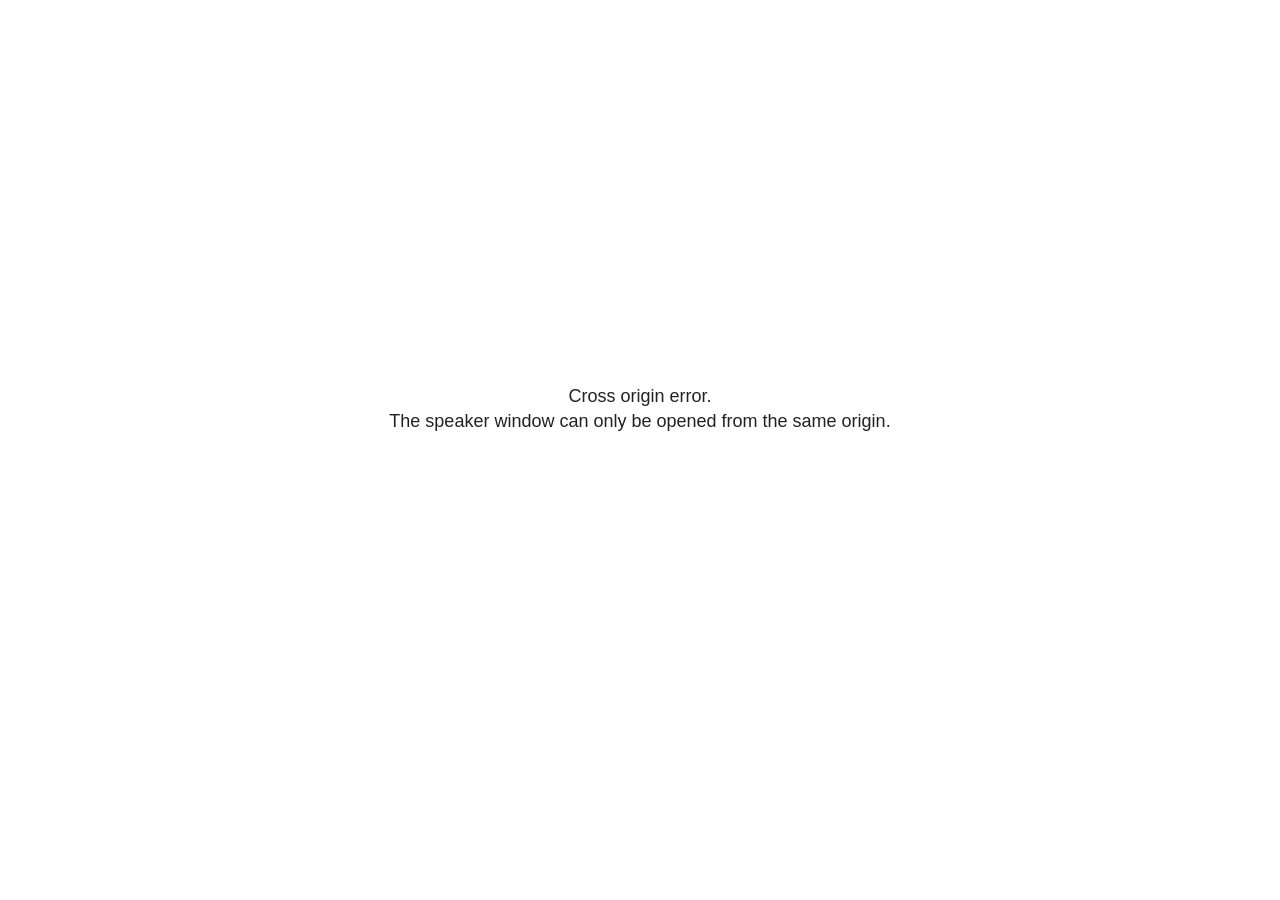
<file: docs/site_libs/revealjs/plugin/notes/speaker-view.html>
<!--
	NOTE: You need to build the notes plugin after making changes to this file.
-->
<html lang="en">
	<head>
		<meta charset="utf-8">

		<title>reveal.js - Speaker View</title>

		<style>
			body {
				font-family: Helvetica;
				font-size: 18px;
			}

			#current-slide,
			#upcoming-slide,
			#speaker-controls {
				padding: 6px;
				box-sizing: border-box;
				-moz-box-sizing: border-box;
			}

			#current-slide iframe,
			#upcoming-slide iframe {
				width: 100%;
				height: 100%;
				border: 1px solid #ddd;
			}

			#current-slide .label,
			#upcoming-slide .label {
				position: absolute;
				top: 10px;
				left: 10px;
				z-index: 2;
			}

			#connection-status {
				position: absolute;
				top: 0;
				left: 0;
				width: 100%;
				height: 100%;
				z-index: 20;
				padding: 30% 20% 20% 20%;
				font-size: 18px;
				color: #222;
				background: #fff;
				text-align: center;
				box-sizing: border-box;
				line-height: 1.4;
			}

			.overlay-element {
				height: 34px;
				line-height: 34px;
				padding: 0 10px;
				text-shadow: none;
				background: rgba( 220, 220, 220, 0.8 );
				color: #222;
				font-size: 14px;
			}

			.overlay-element.interactive:hover {
				background: rgba( 220, 220, 220, 1 );
			}

			#current-slide {
				position: absolute;
				width: 60%;
				height: 100%;
				top: 0;
				left: 0;
				padding-right: 0;
			}

			#upcoming-slide {
				position: absolute;
				width: 40%;
				height: 40%;
				right: 0;
				top: 0;
			}

			/* Speaker controls */
			#speaker-controls {
				position: absolute;
				top: 40%;
				right: 0;
				width: 40%;
				height: 60%;
				overflow: auto;
				font-size: 18px;
			}

				.speaker-controls-time.hidden,
				.speaker-controls-notes.hidden {
					display: none;
				}

				.speaker-controls-time .label,
				.speaker-controls-pace .label,
				.speaker-controls-notes .label {
					text-transform: uppercase;
					font-weight: normal;
					font-size: 0.66em;
					color: #666;
					margin: 0;
				}

				.speaker-controls-time, .speaker-controls-pace {
					border-bottom: 1px solid rgba( 200, 200, 200, 0.5 );
					margin-bottom: 10px;
					padding: 10px 16px;
					padding-bottom: 20px;
					cursor: pointer;
				}

				.speaker-controls-time .reset-button {
					opacity: 0;
					float: right;
					color: #666;
					text-decoration: none;
				}
				.speaker-controls-time:hover .reset-button {
					opacity: 1;
				}

				.speaker-controls-time .timer,
				.speaker-controls-time .clock {
					width: 50%;
				}

				.speaker-controls-time .timer,
				.speaker-controls-time .clock,
				.speaker-controls-time .pacing .hours-value,
				.speaker-controls-time .pacing .minutes-value,
				.speaker-controls-time .pacing .seconds-value {
					font-size: 1.9em;
				}

				.speaker-controls-time .timer {
					float: left;
				}

				.speaker-controls-time .clock {
					float: right;
					text-align: right;
				}

				.speaker-controls-time span.mute {
					opacity: 0.3;
				}

				.speaker-controls-time .pacing-title {
					margin-top: 5px;
				}

				.speaker-controls-time .pacing.ahead {
					color: blue;
				}

				.speaker-controls-time .pacing.on-track {
					color: green;
				}

				.speaker-controls-time .pacing.behind {
					color: red;
				}

				.speaker-controls-notes {
					padding: 10px 16px;
				}

				.speaker-controls-notes .value {
					margin-top: 5px;
					line-height: 1.4;
					font-size: 1.2em;
				}

			/* Layout selector */
			#speaker-layout {
				position: absolute;
				top: 10px;
				right: 10px;
				color: #222;
				z-index: 10;
			}
				#speaker-layout select {
					position: absolute;
					width: 100%;
					height: 100%;
					top: 0;
					left: 0;
					border: 0;
					box-shadow: 0;
					cursor: pointer;
					opacity: 0;

					font-size: 1em;
					background-color: transparent;

					-moz-appearance: none;
					-webkit-appearance: none;
					-webkit-tap-highlight-color: rgba(0, 0, 0, 0);
				}

				#speaker-layout select:focus {
					outline: none;
					box-shadow: none;
				}

			.clear {
				clear: both;
			}

			/* Speaker layout: Wide */
			body[data-speaker-layout="wide"] #current-slide,
			body[data-speaker-layout="wide"] #upcoming-slide {
				width: 50%;
				height: 45%;
				padding: 6px;
			}

			body[data-speaker-layout="wide"] #current-slide {
				top: 0;
				left: 0;
			}

			body[data-speaker-layout="wide"] #upcoming-slide {
				top: 0;
				left: 50%;
			}

			body[data-speaker-layout="wide"] #speaker-controls {
				top: 45%;
				left: 0;
				width: 100%;
				height: 50%;
				font-size: 1.25em;
			}

			/* Speaker layout: Tall */
			body[data-speaker-layout="tall"] #current-slide,
			body[data-speaker-layout="tall"] #upcoming-slide {
				width: 45%;
				height: 50%;
				padding: 6px;
			}

			body[data-speaker-layout="tall"] #current-slide {
				top: 0;
				left: 0;
			}

			body[data-speaker-layout="tall"] #upcoming-slide {
				top: 50%;
				left: 0;
			}

			body[data-speaker-layout="tall"] #speaker-controls {
				padding-top: 40px;
				top: 0;
				left: 45%;
				width: 55%;
				height: 100%;
				font-size: 1.25em;
			}

			/* Speaker layout: Notes only */
			body[data-speaker-layout="notes-only"] #current-slide,
			body[data-speaker-layout="notes-only"] #upcoming-slide {
				display: none;
			}

			body[data-speaker-layout="notes-only"] #speaker-controls {
				padding-top: 40px;
				top: 0;
				left: 0;
				width: 100%;
				height: 100%;
				font-size: 1.25em;
			}

			@media screen and (max-width: 1080px) {
				body[data-speaker-layout="default"] #speaker-controls {
					font-size: 16px;
				}
			}

			@media screen and (max-width: 900px) {
				body[data-speaker-layout="default"] #speaker-controls {
					font-size: 14px;
				}
			}

			@media screen and (max-width: 800px) {
				body[data-speaker-layout="default"] #speaker-controls {
					font-size: 12px;
				}
			}

		</style>
	</head>

	<body>

		<div id="connection-status">Loading speaker view...</div>

		<div id="current-slide"></div>
		<div id="upcoming-slide"><span class="overlay-element label">Upcoming</span></div>
		<div id="speaker-controls">
			<div class="speaker-controls-time">
				<h4 class="label">Time <span class="reset-button">Click to Reset</span></h4>
				<div class="clock">
					<span class="clock-value">0:00 AM</span>
				</div>
				<div class="timer">
					<span class="hours-value">00</span><span class="minutes-value">:00</span><span class="seconds-value">:00</span>
				</div>
				<div class="clear"></div>

				<h4 class="label pacing-title" style="display: none">Pacing – Time to finish current slide</h4>
				<div class="pacing" style="display: none">
					<span class="hours-value">00</span><span class="minutes-value">:00</span><span class="seconds-value">:00</span>
				</div>
			</div>

			<div class="speaker-controls-notes hidden">
				<h4 class="label">Notes</h4>
				<div class="value"></div>
			</div>
		</div>
		<div id="speaker-layout" class="overlay-element interactive">
			<span class="speaker-layout-label"></span>
			<select class="speaker-layout-dropdown"></select>
		</div>

		<script>

			(function() {

				var notes,
					notesValue,
					currentState,
					currentSlide,
					upcomingSlide,
					layoutLabel,
					layoutDropdown,
					pendingCalls = {},
					lastRevealApiCallId = 0,
					connected = false

				var connectionStatus = document.querySelector( '#connection-status' );

				var SPEAKER_LAYOUTS = {
					'default': 'Default',
					'wide': 'Wide',
					'tall': 'Tall',
					'notes-only': 'Notes only'
				};

				setupLayout();

				let openerOrigin;

				try {
					openerOrigin = window.opener.location.origin;
				}
				catch ( error ) { console.warn( error ) }

				// In order to prevent XSS, the speaker view will only run if its
				// opener has the same origin as itself
				if( window.location.origin !== openerOrigin ) {
					connectionStatus.innerHTML = 'Cross origin error.<br>The speaker window can only be opened from the same origin.';
					return;
				}

				var connectionTimeout = setTimeout( function() {
					connectionStatus.innerHTML = 'Error connecting to main window.<br>Please try closing and reopening the speaker view.';
				}, 5000 );

				window.addEventListener( 'message', function( event ) {

					// Validate the origin of all messages to avoid parsing messages
					// that aren't meant for us. Ignore when running off file:// so
					// that the speaker view continues to work without a web server.
					if( window.location.origin !== event.origin && window.location.origin !== 'file://' ) {
						return
					}

					clearTimeout( connectionTimeout );
					connectionStatus.style.display = 'none';

					var data = JSON.parse( event.data );

					// The overview mode is only useful to the reveal.js instance
					// where navigation occurs so we don't sync it
					if( data.state ) delete data.state.overview;

					// Messages sent by the notes plugin inside of the main window
					if( data && data.namespace === 'reveal-notes' ) {
						if( data.type === 'connect' ) {
							handleConnectMessage( data );
						}
						else if( data.type === 'state' ) {
							handleStateMessage( data );
						}
						else if( data.type === 'return' ) {
							pendingCalls[data.callId](data.result);
							delete pendingCalls[data.callId];
						}
					}
					// Messages sent by the reveal.js inside of the current slide preview
					else if( data && data.namespace === 'reveal' ) {
						if( /ready/.test( data.eventName ) ) {
							// Send a message back to notify that the handshake is complete
							window.opener.postMessage( JSON.stringify({ namespace: 'reveal-notes', type: 'connected'} ), '*' );
						}
						else if( /slidechanged|fragmentshown|fragmenthidden|paused|resumed/.test( data.eventName ) && currentState !== JSON.stringify( data.state ) ) {

							dispatchStateToMainWindow( data.state );

						}
					}

				} );

				/**
				 * Updates the presentation in the main window to match the state
				 * of the presentation in the notes window.
				 */
				const dispatchStateToMainWindow = debounce(( state ) => {
					window.opener.postMessage( JSON.stringify({ method: 'setState', args: [ state ]} ), '*' );
				}, 500);

				/**
				 * Asynchronously calls the Reveal.js API of the main frame.
				 */
				function callRevealApi( methodName, methodArguments, callback ) {

					var callId = ++lastRevealApiCallId;
					pendingCalls[callId] = callback;
					window.opener.postMessage( JSON.stringify( {
						namespace: 'reveal-notes',
						type: 'call',
						callId: callId,
						methodName: methodName,
						arguments: methodArguments
					} ), '*' );

				}

				/**
				 * Called when the main window is trying to establish a
				 * connection.
				 */
				function handleConnectMessage( data ) {

					if( connected === false ) {
						connected = true;

						setupIframes( data );
						setupKeyboard();
						setupNotes();
						setupTimer();
						setupHeartbeat();
					}

				}

				/**
				 * Called when the main window sends an updated state.
				 */
				function handleStateMessage( data ) {

					// Store the most recently set state to avoid circular loops
					// applying the same state
					currentState = JSON.stringify( data.state );

					// No need for updating the notes in case of fragment changes
					if ( data.notes ) {
						notes.classList.remove( 'hidden' );
						notesValue.style.whiteSpace = data.whitespace;
						if( data.markdown ) {
							notesValue.innerHTML = marked( data.notes );
						}
						else {
							notesValue.innerHTML = data.notes;
						}
					}
					else {
						notes.classList.add( 'hidden' );
					}

					// Update the note slides
					currentSlide.contentWindow.postMessage( JSON.stringify({ method: 'setState', args: [ data.state ] }), '*' );
					upcomingSlide.contentWindow.postMessage( JSON.stringify({ method: 'setState', args: [ data.state ] }), '*' );
					upcomingSlide.contentWindow.postMessage( JSON.stringify({ method: 'next' }), '*' );

				}

				// Limit to max one state update per X ms
				handleStateMessage = debounce( handleStateMessage, 200 );

				/**
				 * Forward keyboard events to the current slide window.
				 * This enables keyboard events to work even if focus
				 * isn't set on the current slide iframe.
				 *
				 * Block F5 default handling, it reloads and disconnects
				 * the speaker notes window.
				 */
				function setupKeyboard() {

					document.addEventListener( 'keydown', function( event ) {
						if( event.keyCode === 116 || ( event.metaKey && event.keyCode === 82 ) ) {
							event.preventDefault();
							return false;
						}
						currentSlide.contentWindow.postMessage( JSON.stringify({ method: 'triggerKey', args: [ event.keyCode ] }), '*' );
					} );

				}

				/**
				 * Creates the preview iframes.
				 */
				function setupIframes( data ) {

					var params = [
						'receiver',
						'progress=false',
						'history=false',
						'transition=none',
						'autoSlide=0',
						'backgroundTransition=none'
					].join( '&' );

					var urlSeparator = /\?/.test(data.url) ? '&' : '?';
					var hash = '#/' + data.state.indexh + '/' + data.state.indexv;
					var currentURL = data.url + urlSeparator + params + '&scrollActivationWidth=false&postMessageEvents=true' + hash;
					var upcomingURL = data.url + urlSeparator + params + '&scrollActivationWidth=false&controls=false' + hash;

					currentSlide = document.createElement( 'iframe' );
					currentSlide.setAttribute( 'width', 1280 );
					currentSlide.setAttribute( 'height', 1024 );
					currentSlide.setAttribute( 'src', currentURL );
					document.querySelector( '#current-slide' ).appendChild( currentSlide );

					upcomingSlide = document.createElement( 'iframe' );
					upcomingSlide.setAttribute( 'width', 640 );
					upcomingSlide.setAttribute( 'height', 512 );
					upcomingSlide.setAttribute( 'src', upcomingURL );
					document.querySelector( '#upcoming-slide' ).appendChild( upcomingSlide );

				}

				/**
				 * Setup the notes UI.
				 */
				function setupNotes() {

					notes = document.querySelector( '.speaker-controls-notes' );
					notesValue = document.querySelector( '.speaker-controls-notes .value' );

				}

				/**
				 * We send out a heartbeat at all times to ensure we can
				 * reconnect with the main presentation window after reloads.
				 */
				function setupHeartbeat() {

					setInterval( () => {
						window.opener.postMessage( JSON.stringify({ namespace: 'reveal-notes', type: 'heartbeat'} ), '*' );
					}, 1000 );

				}

				function getTimings( callback ) {

					callRevealApi( 'getSlidesAttributes', [], function ( slideAttributes ) {
						callRevealApi( 'getConfig', [], function ( config ) {
							var totalTime = config.totalTime;
							var minTimePerSlide = config.minimumTimePerSlide || 0;
							var defaultTiming = config.defaultTiming;
							if ((defaultTiming == null) && (totalTime == null)) {
								callback(null);
								return;
							}
							// Setting totalTime overrides defaultTiming
							if (totalTime) {
								defaultTiming = 0;
							}
							var timings = [];
							for ( var i in slideAttributes ) {
								var slide = slideAttributes[ i ];
								var timing = defaultTiming;
								if( slide.hasOwnProperty( 'data-timing' )) {
									var t = slide[ 'data-timing' ];
									timing = parseInt(t);
									if( isNaN(timing) ) {
										console.warn("Could not parse timing '" + t + "' of slide " + i + "; using default of " + defaultTiming);
										timing = defaultTiming;
									}
								}
								timings.push(timing);
							}
							if ( totalTime ) {
								// After we've allocated time to individual slides, we summarize it and
								// subtract it from the total time
								var remainingTime = totalTime - timings.reduce( function(a, b) { return a + b; }, 0 );
								// The remaining time is divided by the number of slides that have 0 seconds
								// allocated at the moment, giving the average time-per-slide on the remaining slides
								var remainingSlides = (timings.filter( function(x) { return x == 0 }) ).length
								var timePerSlide = Math.round( remainingTime / remainingSlides, 0 )
								// And now we replace every zero-value timing with that average
								timings = timings.map( function(x) { return (x==0 ? timePerSlide : x) } );
							}
							var slidesUnderMinimum = timings.filter( function(x) { return (x < minTimePerSlide) } ).length
							if ( slidesUnderMinimum ) {
								message = "The pacing time for " + slidesUnderMinimum + " slide(s) is under the configured minimum of " + minTimePerSlide + " seconds. Check the data-timing attribute on individual slides, or consider increasing the totalTime or minimumTimePerSlide configuration options (or removing some slides).";
								alert(message);
							}
							callback( timings );
						} );
					} );

				}

				/**
				 * Return the number of seconds allocated for presenting
				 * all slides up to and including this one.
				 */
				function getTimeAllocated( timings, callback ) {

					callRevealApi( 'getSlidePastCount', [], function ( currentSlide ) {
						var allocated = 0;
						for (var i in timings.slice(0, currentSlide + 1)) {
							allocated += timings[i];
						}
						callback( allocated );
					} );

				}

				/**
				 * Create the timer and clock and start updating them
				 * at an interval.
				 */
				function setupTimer() {

					var start = new Date(),
					timeEl = document.querySelector( '.speaker-controls-time' ),
					clockEl = timeEl.querySelector( '.clock-value' ),
					hoursEl = timeEl.querySelector( '.hours-value' ),
					minutesEl = timeEl.querySelector( '.minutes-value' ),
					secondsEl = timeEl.querySelector( '.seconds-value' ),
					pacingTitleEl = timeEl.querySelector( '.pacing-title' ),
					pacingEl = timeEl.querySelector( '.pacing' ),
					pacingHoursEl = pacingEl.querySelector( '.hours-value' ),
					pacingMinutesEl = pacingEl.querySelector( '.minutes-value' ),
					pacingSecondsEl = pacingEl.querySelector( '.seconds-value' );

					var timings = null;
					getTimings( function ( _timings ) {

						timings = _timings;
						if (_timings !== null) {
							pacingTitleEl.style.removeProperty('display');
							pacingEl.style.removeProperty('display');
						}

						// Update once directly
						_updateTimer();

						// Then update every second
						setInterval( _updateTimer, 1000 );

					} );


					function _resetTimer() {

						if (timings == null) {
							start = new Date();
							_updateTimer();
						}
						else {
							// Reset timer to beginning of current slide
							getTimeAllocated( timings, function ( slideEndTimingSeconds ) {
								var slideEndTiming = slideEndTimingSeconds * 1000;
								callRevealApi( 'getSlidePastCount', [], function ( currentSlide ) {
									var currentSlideTiming = timings[currentSlide] * 1000;
									var previousSlidesTiming = slideEndTiming - currentSlideTiming;
									var now = new Date();
									start = new Date(now.getTime() - previousSlidesTiming);
									_updateTimer();
								} );
							} );
						}

					}

					timeEl.addEventListener( 'click', function() {
						_resetTimer();
						return false;
					} );

					function _displayTime( hrEl, minEl, secEl, time) {

						var sign = Math.sign(time) == -1 ? "-" : "";
						time = Math.abs(Math.round(time / 1000));
						var seconds = time % 60;
						var minutes = Math.floor( time / 60 ) % 60 ;
						var hours = Math.floor( time / ( 60 * 60 )) ;
						hrEl.innerHTML = sign + zeroPadInteger( hours );
						if (hours == 0) {
							hrEl.classList.add( 'mute' );
						}
						else {
							hrEl.classList.remove( 'mute' );
						}
						minEl.innerHTML = ':' + zeroPadInteger( minutes );
						if (hours == 0 && minutes == 0) {
							minEl.classList.add( 'mute' );
						}
						else {
							minEl.classList.remove( 'mute' );
						}
						secEl.innerHTML = ':' + zeroPadInteger( seconds );
					}

					function _updateTimer() {

						var diff, hours, minutes, seconds,
						now = new Date();

						diff = now.getTime() - start.getTime();

						clockEl.innerHTML = now.toLocaleTimeString( 'en-US', { hour12: true, hour: '2-digit', minute:'2-digit' } );
						_displayTime( hoursEl, minutesEl, secondsEl, diff );
						if (timings !== null) {
							_updatePacing(diff);
						}

					}

					function _updatePacing(diff) {

						getTimeAllocated( timings, function ( slideEndTimingSeconds ) {
							var slideEndTiming = slideEndTimingSeconds * 1000;

							callRevealApi( 'getSlidePastCount', [], function ( currentSlide ) {
								var currentSlideTiming = timings[currentSlide] * 1000;
								var timeLeftCurrentSlide = slideEndTiming - diff;
								if (timeLeftCurrentSlide < 0) {
									pacingEl.className = 'pacing behind';
								}
								else if (timeLeftCurrentSlide < currentSlideTiming) {
									pacingEl.className = 'pacing on-track';
								}
								else {
									pacingEl.className = 'pacing ahead';
								}
								_displayTime( pacingHoursEl, pacingMinutesEl, pacingSecondsEl, timeLeftCurrentSlide );
							} );
						} );
					}

				}

				/**
				 * Sets up the speaker view layout and layout selector.
				 */
				function setupLayout() {

					layoutDropdown = document.querySelector( '.speaker-layout-dropdown' );
					layoutLabel = document.querySelector( '.speaker-layout-label' );

					// Render the list of available layouts
					for( var id in SPEAKER_LAYOUTS ) {
						var option = document.createElement( 'option' );
						option.setAttribute( 'value', id );
						option.textContent = SPEAKER_LAYOUTS[ id ];
						layoutDropdown.appendChild( option );
					}

					// Monitor the dropdown for changes
					layoutDropdown.addEventListener( 'change', function( event ) {

						setLayout( layoutDropdown.value );

					}, false );

					// Restore any currently persisted layout
					setLayout( getLayout() );

				}

				/**
				 * Sets a new speaker view layout. The layout is persisted
				 * in local storage.
				 */
				function setLayout( value ) {

					var title = SPEAKER_LAYOUTS[ value ];

					layoutLabel.innerHTML = 'Layout' + ( title ? ( ': ' + title ) : '' );
					layoutDropdown.value = value;

					document.body.setAttribute( 'data-speaker-layout', value );

					// Persist locally
					if( supportsLocalStorage() ) {
						window.localStorage.setItem( 'reveal-speaker-layout', value );
					}

				}

				/**
				 * Returns the ID of the most recently set speaker layout
				 * or our default layout if none has been set.
				 */
				function getLayout() {

					if( supportsLocalStorage() ) {
						var layout = window.localStorage.getItem( 'reveal-speaker-layout' );
						if( layout ) {
							return layout;
						}
					}

					// Default to the first record in the layouts hash
					for( var id in SPEAKER_LAYOUTS ) {
						return id;
					}

				}

				function supportsLocalStorage() {

					try {
						localStorage.setItem('test', 'test');
						localStorage.removeItem('test');
						return true;
					}
					catch( e ) {
						return false;
					}

				}

				function zeroPadInteger( num ) {

					var str = '00' + parseInt( num );
					return str.substring( str.length - 2 );

				}

				/**
				 * Limits the frequency at which a function can be called.
				 */
				function debounce( fn, ms ) {

					var lastTime = 0,
						timeout;

					return function() {

						var args = arguments;
						var context = this;

						clearTimeout( timeout );

						var timeSinceLastCall = Date.now() - lastTime;
						if( timeSinceLastCall > ms ) {
							fn.apply( context, args );
							lastTime = Date.now();
						}
						else {
							timeout = setTimeout( function() {
								fn.apply( context, args );
								lastTime = Date.now();
							}, ms - timeSinceLastCall );
						}

					}

				}

			})();

		</script>
	</body>
</html>
</file>
<file: docs/site_libs/quarto-html/tippy.css>
.tippy-box[data-animation=fade][data-state=hidden]{opacity:0}[data-tippy-root]{max-width:calc(100vw - 10px)}.tippy-box{position:relative;background-color:#333;color:#fff;border-radius:4px;font-size:14px;line-height:1.4;white-space:normal;outline:0;transition-property:transform,visibility,opacity}.tippy-box[data-placement^=top]>.tippy-arrow{bottom:0}.tippy-box[data-placement^=top]>.tippy-arrow:before{bottom:-7px;left:0;border-width:8px 8px 0;border-top-color:initial;transform-origin:center top}.tippy-box[data-placement^=bottom]>.tippy-arrow{top:0}.tippy-box[data-placement^=bottom]>.tippy-arrow:before{top:-7px;left:0;border-width:0 8px 8px;border-bottom-color:initial;transform-origin:center bottom}.tippy-box[data-placement^=left]>.tippy-arrow{right:0}.tippy-box[data-placement^=left]>.tippy-arrow:before{border-width:8px 0 8px 8px;border-left-color:initial;right:-7px;transform-origin:center left}.tippy-box[data-placement^=right]>.tippy-arrow{left:0}.tippy-box[data-placement^=right]>.tippy-arrow:before{left:-7px;border-width:8px 8px 8px 0;border-right-color:initial;transform-origin:center right}.tippy-box[data-inertia][data-state=visible]{transition-timing-function:cubic-bezier(.54,1.5,.38,1.11)}.tippy-arrow{width:16px;height:16px;color:#333}.tippy-arrow:before{content:"";position:absolute;border-color:transparent;border-style:solid}.tippy-content{position:relative;padding:5px 9px;z-index:1}
</file>
<file: docs/site_libs/quarto-html/quarto-syntax-highlighting-7b89279ff1a6dce999919e0e67d4d9ec.css>
/* quarto syntax highlight colors */
:root {
  --quarto-hl-ot-color: #003B4F;
  --quarto-hl-at-color: #657422;
  --quarto-hl-ss-color: #20794D;
  --quarto-hl-an-color: #5E5E5E;
  --quarto-hl-fu-color: #4758AB;
  --quarto-hl-st-color: #20794D;
  --quarto-hl-cf-color: #003B4F;
  --quarto-hl-op-color: #5E5E5E;
  --quarto-hl-er-color: #AD0000;
  --quarto-hl-bn-color: #AD0000;
  --quarto-hl-al-color: #AD0000;
  --quarto-hl-va-color: #111111;
  --quarto-hl-bu-color: inherit;
  --quarto-hl-ex-color: inherit;
  --quarto-hl-pp-color: #AD0000;
  --quarto-hl-in-color: #5E5E5E;
  --quarto-hl-vs-color: #20794D;
  --quarto-hl-wa-color: #5E5E5E;
  --quarto-hl-do-color: #5E5E5E;
  --quarto-hl-im-color: #00769E;
  --quarto-hl-ch-color: #20794D;
  --quarto-hl-dt-color: #AD0000;
  --quarto-hl-fl-color: #AD0000;
  --quarto-hl-co-color: #5E5E5E;
  --quarto-hl-cv-color: #5E5E5E;
  --quarto-hl-cn-color: #8f5902;
  --quarto-hl-sc-color: #5E5E5E;
  --quarto-hl-dv-color: #AD0000;
  --quarto-hl-kw-color: #003B4F;
}

/* other quarto variables */
:root {
  --quarto-font-monospace: SFMono-Regular, Menlo, Monaco, Consolas, "Liberation Mono", "Courier New", monospace;
}

/* syntax highlight based on Pandoc's rules */
pre > code.sourceCode > span {
  color: #003B4F;
}

code.sourceCode > span {
  color: #003B4F;
}

div.sourceCode,
div.sourceCode pre.sourceCode {
  color: #003B4F;
}

/* Normal */
code span {
  color: #003B4F;
}

/* Alert */
code span.al {
  color: #AD0000;
  font-style: inherit;
}

/* Annotation */
code span.an {
  color: #5E5E5E;
  font-style: inherit;
}

/* Attribute */
code span.at {
  color: #657422;
  font-style: inherit;
}

/* BaseN */
code span.bn {
  color: #AD0000;
  font-style: inherit;
}

/* BuiltIn */
code span.bu {
  font-style: inherit;
}

/* ControlFlow */
code span.cf {
  color: #003B4F;
  font-weight: bold;
  font-style: inherit;
}

/* Char */
code span.ch {
  color: #20794D;
  font-style: inherit;
}

/* Constant */
code span.cn {
  color: #8f5902;
  font-style: inherit;
}

/* Comment */
code span.co {
  color: #5E5E5E;
  font-style: inherit;
}

/* CommentVar */
code span.cv {
  color: #5E5E5E;
  font-style: italic;
}

/* Documentation */
code span.do {
  color: #5E5E5E;
  font-style: italic;
}

/* DataType */
code span.dt {
  color: #AD0000;
  font-style: inherit;
}

/* DecVal */
code span.dv {
  color: #AD0000;
  font-style: inherit;
}

/* Error */
code span.er {
  color: #AD0000;
  font-style: inherit;
}

/* Extension */
code span.ex {
  font-style: inherit;
}

/* Float */
code span.fl {
  color: #AD0000;
  font-style: inherit;
}

/* Function */
code span.fu {
  color: #4758AB;
  font-style: inherit;
}

/* Import */
code span.im {
  color: #00769E;
  font-style: inherit;
}

/* Information */
code span.in {
  color: #5E5E5E;
  font-style: inherit;
}

/* Keyword */
code span.kw {
  color: #003B4F;
  font-weight: bold;
  font-style: inherit;
}

/* Operator */
code span.op {
  color: #5E5E5E;
  font-style: inherit;
}

/* Other */
code span.ot {
  color: #003B4F;
  font-style: inherit;
}

/* Preprocessor */
code span.pp {
  color: #AD0000;
  font-style: inherit;
}

/* SpecialChar */
code span.sc {
  color: #5E5E5E;
  font-style: inherit;
}

/* SpecialString */
code span.ss {
  color: #20794D;
  font-style: inherit;
}

/* String */
code span.st {
  color: #20794D;
  font-style: inherit;
}

/* Variable */
code span.va {
  color: #111111;
  font-style: inherit;
}

/* VerbatimString */
code span.vs {
  color: #20794D;
  font-style: inherit;
}

/* Warning */
code span.wa {
  color: #5E5E5E;
  font-style: italic;
}

.prevent-inlining {
  content: "</";
}

/*# sourceMappingURL=3944bc705cfaf4c80e56f77c5205168a.css.map */
</file>
<file: docs/Mystyle.css>
/* ================================
   1. Typography
================================ */

@import url('https://fonts.googleapis.com/css2?family=Libre+Baskerville&family=Inter:wght@300;400;500;600&display=swap');

body {
  font-family: 'Inter', sans-serif;
  color: #222;
  line-height: 1.7;
  background-color: #ffffff;
}

/* Headings: serif for authority */
h1, h2, h3, h4 {
  font-family: 'Libre Baskerville', serif;
  letter-spacing: -0.3px;
  font-weight: 500;
  color: #111;
}

/* ================================
   2. Layout & spacing
================================ */

main {
  max-width: 900px;
  margin: auto;
  padding: 20px;
}

p {
  max-width: 720px;
}

/* Breathing space */
h2 {
  margin-top: 2.5rem;
}

h3 {
  margin-top: 1.8rem;
}

/* Horizontal rule refinement */
hr {
  border: none;
  height: 1px;
  background: #e5e5e5;
  margin: 2.5rem 0;
}

/* ================================
   3. Signature identity
================================ */

/* Accent color */
:root {
  --accent: #1f4e79;
}

/* Elegant underline under main title */
h1::after {
  content: "";
  display: block;
  width: 60px;
  height: 2px;
  background: var(--accent);
  margin-top: 12px;
}

/* Section headers with subtle data cue */
h2 {
  border-left: 4px solid var(--accent);
  padding-left: 12px;
}

/* ================================
   4. Links (subtle + professional)
================================ */

a {
  color: var(--accent);
  text-decoration: none;
  border-bottom: 1px solid rgba(31, 78, 121, 0.3);
  transition: all 0.2s ease;
}

a:hover {
  border-bottom: 1px solid var(--accent);
}

/* ================================
   5. Navbar refinement
================================ */

.navbar {
  font-size: 0.95rem;
  border-bottom: 1px solid #eaeaea;
}

.navbar-brand {
  font-weight: 500;
}

/* ================================
   6. Lists
================================ */

ul {
  padding-left: 1.2rem;
}

li {
  margin-bottom: 0.4rem;
}

/* ================================
   7. Blockquotes (for teaching tone)
================================ */

blockquote {
  border-left: 3px solid #ccc;
  padding-left: 15px;
  color: #555;
  font-style: italic;
  margin: 1.5rem 0;
}

/* ================================
   8. Subtle "data feel" (VERY light grid)
   (optional — comment out if too much)
================================ */

body::before {
  content: "";
  position: fixed;
  top: 0;
  left: 0;
  width: 100%;
  height: 100%;
  background-image: 
    linear-gradient(#f7f7f7 1px, transparent 1px),
    linear-gradient(90deg, #f7f7f7 1px, transparent 1px);
  background-size: 40px 40px;
  z-index: -1;
  opacity: 0.4;
}

/* ================================
   9. Images
================================ */

img {
  border-radius: 4px;
  margin: 1rem 0;
}

.profile-img {
  border-radius: 6px;
  max-width: 100%;
  margin-top: 10px;
}
.logo {
  display: block;
  width: 120px;        /* keep it small */
  margin: 10px 0 20px 0;
  opacity: 0.9;        /* slightly muted = more elegant */
}

/* ================================
   10. Small polish
================================ */

strong {
  font-weight: 600;
}

em {
  color: #444;
}


/* ------
Cards
--------- */

/* Card grid */
.cards {
  display: grid;
  grid-template-columns: repeat(auto-fit, minmax(260px, 1fr));
  gap: 28px;
  margin-top: 30px;
}

/* Individual card */
.card {
  background: white;
  border: 1px solid #e5e7eb;
  border-radius: 14px;
  padding: 18px;
  transition: all 0.2s ease;
}

/* Hover effect */
.card:hover {
  transform: translateY(-4px);
  box-shadow: 0 10px 25px rgba(0,0,0,0.08);
}

/* Images */
.card img {
  width: 100%;
  height: 140px;
  object-fit: cover;
  border-radius: 8px;
  margin-bottom: 12px;
}

/* Titles */
.card h3 {
  margin-top: 8px;
  font-size: 1.05rem;
}

/* Links */
.card a {
  display: inline-block;
  margin-top: 6px;
  font-size: 0.9rem;
}


/* Bibliography styling */

.csl-entry {
  margin-bottom: 1.3rem;
  line-height: 1.7;
}

.references {
  margin-top: 2rem;
  font-size: 0.98rem;
}
</file>
